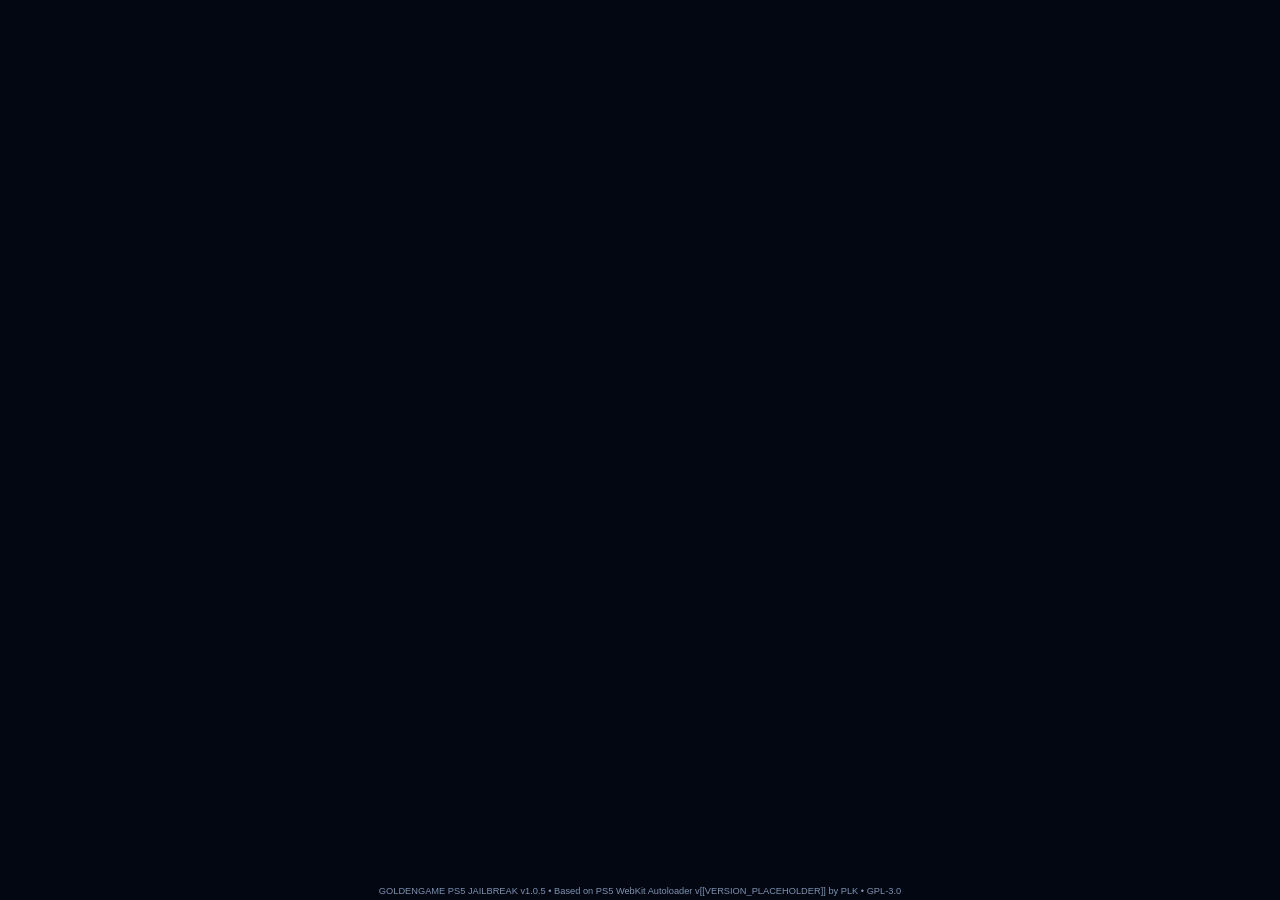
<file: overlay/frontend/index.html>
<!doctype html>
<html lang="en">
<head>
  <meta charset="utf-8" />
  <meta name="viewport" content="width=device-width, initial-scale=1.0" />
  <link rel="stylesheet" href="style.css" />
  <link rel="stylesheet" href="rc5.css" />
  <link rel="stylesheet" href="jb-icon.css" />
  <link rel="stylesheet" href="test2.css" />
  <link rel="icon" type="image/svg+xml" href="gg-logo.svg" />
  <title>GOLDENGAME PS5 JAILBREAK v1.0.5</title>
</head>
<body>
  <div id="splash" aria-hidden="false">
    <img class="logo" src="gg-logo.svg" alt="Goldengames" />
    <h1><span>GOLDENGAME</span></h1><p>PS5 JAILBREAK</p>
  </div>
  <div id="notification" class="notification" hidden><strong id="notificationTitle">etaHEN 2.6B</strong><span id="notificationText">Payload launched successfully.</span></div>
  <iframe id="exploit" title="exploit" hidden></iframe>
  <main id="dashboard" hidden>
    <section class="shell">
      <header class="topbar">
        <div class="brand"><img src="gg-logo.svg" alt="Goldengames" /><div><h1><span>GOLDENGAME</span></h1><p>PS5 JAILBREAK · v1.0.5</p></div></div>
        <div class="statusbox"><div><span>Firmware</span><strong id="firmwareValue">Detecting...</strong></div><div class="divider"></div><div><span>Exploit</span><strong id="exploitValue">Auto</strong></div><div class="divider"></div><div><span>Status</span><strong id="statusValue" class="ready">READY</strong></div></div>
      </header>
      <button id="autoJailbreak" class="heroButton" type="button">
        <span class="heroIcon" aria-hidden="true"><img src="jb-icon.svg" alt="AJ" /></span>
        <span class="heroCopy"><b>AUTO JAILBREAK</b><small>Starts automatically with <strong>etaHEN 2.6B</strong></small><em>RECOMMENDED</em></span><span class="arrow">&#8250;</span>
      </button>
      <div class="grid">
        <button class="tile etahen" data-payload="etahen26" type="button"><span class="tileIcon">E26</span><span><b>etaHEN</b><strong>2.6B</strong><small>Manual launch</small></span><i>&#8250;</i></button>
        <button class="tile etahen" data-payload="etahen" type="button"><span class="tileIcon">E25</span><span><b>etaHEN</b><strong>2.5B</strong><small>Manual fallback</small></span><i>&#8250;</i></button>
        <button class="tile kstuff" data-payload="kstuff" type="button"><span class="tileIcon">KS</span><span><b>Kstuff Lite</b><strong>1.10</strong><small>Manual launch</small></span><i>&#8250;</i></button>
        <button class="tile manager" data-payload="pldmgr" type="button"><span class="tileIcon">PM</span><span><b>Payload Manager</b><strong>0.5.1</strong><small>Manual launch</small></span><i>&#8250;</i></button>
        <button class="tile websrv" data-payload="websrv" type="button"><span class="tileIcon">WS</span><span><b>WebSrv PS5</b><strong>0.34</strong><small>Manual launch</small></span><i>&#8250;</i></button>
        <button class="tile shadowmount" data-payload="shadowmount" type="button"><span class="tileIcon">SM</span><span><b>ShadowMountPlus</b><strong>1.7 alpha8</strong><small>Manual launch</small></span><i>&#8250;</i></button>
      </div>
      <div class="bottomBar"><div><span class="infoDot">i</span><p>GOLDENGAME PS5 JAILBREAK<br><strong>v1.0.5</strong></p></div><div class="community">Built for the <strong>PS5 Community</strong></div><div class="miniBrand"><img src="gg-logo.svg" alt="Goldengames" /><b>PLAY · MODIFY · FREEDOM</b></div></div>
      <p class="tip">Auto Jailbreak uses etaHEN 2.6B. Manual payload mode remains available after a successful jailbreak.</p>
    </section>
  </main>
  <main id="loader" hidden>
    <div class="loaderHeader"><button id="backButton" type="button" disabled>&larr; Menu</button><div><strong id="runTitle">Preparing Auto Jailbreak...</strong><span id="runSubtitle">Checking firmware and exploit route</span></div></div>
    <div class="visualStages" aria-hidden="true"><span>PREPARE</span><span>EXPLOIT</span><span>etaHEN 2.6B</span><span>COMPLETE</span></div>
    <div id="logWrapper"><div id="logContainer"></div></div>
    <div id="progressContainer"><div id="progressBar"></div><div id="progressLabel">Preparing jailbreak...</div></div>
    <div class="loaderBrand">GOLDENGAME PS5 JAILBREAK v1.0.5 · <b>AJ</b> · Technical logs hidden during normal operation</div>
  </main>
  <footer id="footer">GOLDENGAME PS5 JAILBREAK v1.0.5 &bull; Based on PS5 WebKit Autoloader v[[VERSION_PLACEHOLDER]] by PLK &bull; GPL-3.0</footer>
  <script src="app.js"></script>
</body>
</html>
</file>
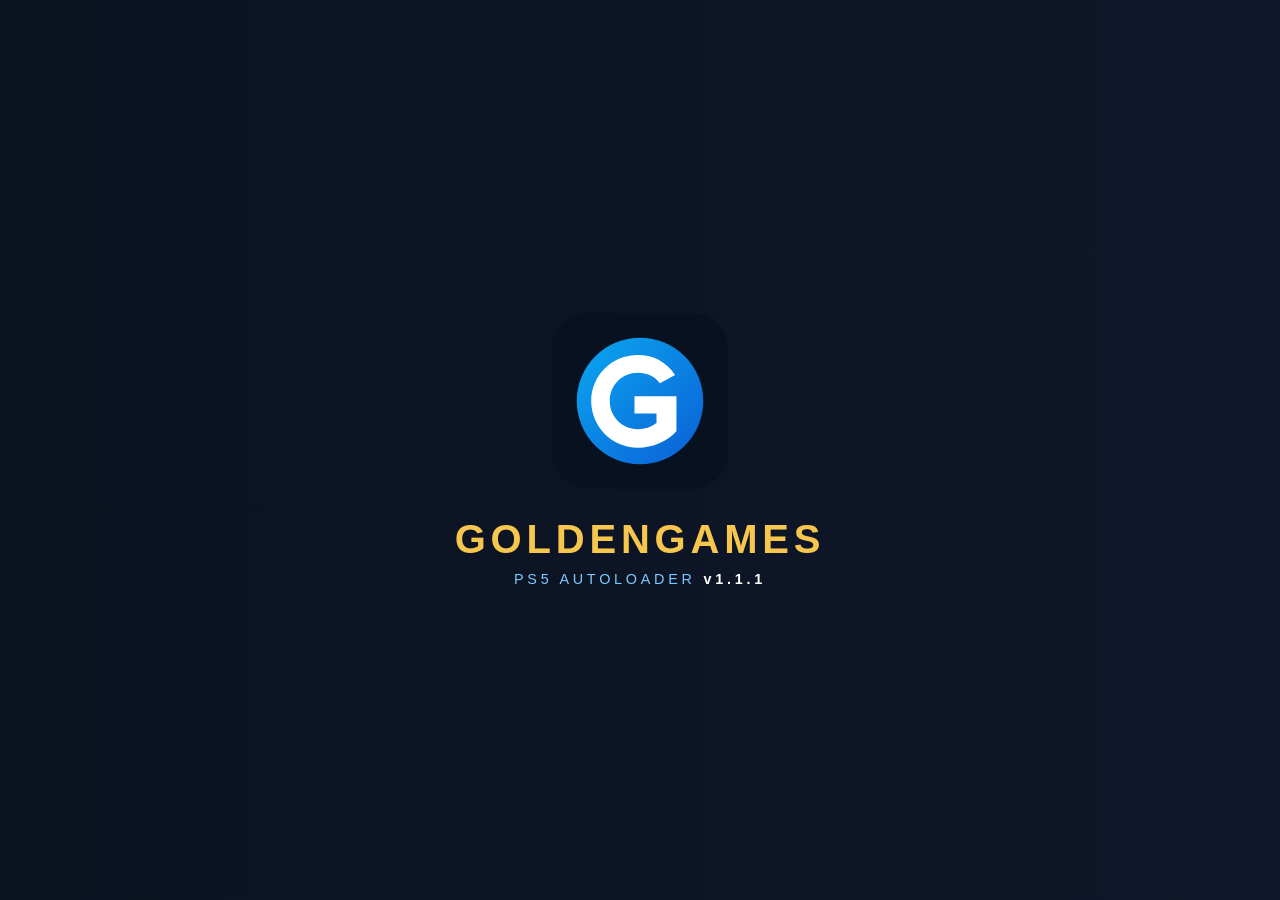
<file: overlay/v111/frontend/autoloader/index.html>
<!doctype html>
<html lang="en">

<head>
  <meta charset="utf-8" />
  <meta name="viewport" content="width=device-width, initial-scale=1.0" />
  <link rel="stylesheet" href="style.css" />
  <link rel="icon" type="image/svg+xml" href="favicon.svg" />
  <title>Goldengames PS5 Autoloader v1.1.1</title>
</head>

<body>
  <div class="ps2World" aria-hidden="true">
    <i class="memoryBlock b1"></i><i class="memoryBlock b2"></i><i class="memoryBlock b3"></i><i class="memoryBlock b4"></i>
    <span class="psSymbol triangle">△</span><span class="psSymbol circle">○</span><span class="psSymbol cross">×</span><span class="psSymbol square">□</span>
  </div>
  <div id="splash" aria-hidden="false">
    <img class="logo" src="logo.svg" alt="Goldengames" />
    <h1>GOLDENGAMES</h1>
    <p>PS5 AUTOLOADER <strong>v1.1.1</strong></p>
  </div>

  <iframe id="exploit" title="exploit" hidden></iframe>

  <main id="dashboard" hidden>
    <header class="ps2Header">
      <img src="logo.svg" alt="Goldengames" />
      <div><h1>GOLDENGAMES</h1><p>PS5 AUTOLOADER · v1.1.1</p></div>
      <span class="onlineDot">SYSTEM READY</span>
    </header>
    <section class="memoryPanel">
      <div class="memoryTitle"><span>MEMORY CARD / PAYLOAD SLOT</span><b>FW 1.00–12.70</b></div>
      <label for="payloadSelect">SELECT PAYLOAD</label>
      <div class="selectShell">
        <select id="payloadSelect">
          <option value="etahen-2.6B.bin">etaHEN 2.6B</option>
          <option value="etahen-2.5B.bin">etaHEN 2.5B</option>
          <option value="payload.elf">Payload Manager</option>
          <option value="cheatrunner-v0.17.elf">CheatRunner 0.17</option>
          <option value="nanodns-0.4.elf">nanoDNS 0.4</option>
          <option value="ps5-linux-loader-v2.4.elf">PS5 Linux Loader 2.4</option>
        </select>
      </div>
      <div class="actionRow">
        <button id="launchPayload" class="ps2Button primary" type="button"><i>×</i><span>LAUNCH PAYLOAD<small>Send through elfldr · port 9021</small></span></button>
        <button id="autoJailbreak" class="ps2Button gold" type="button"><i>△</i><span>AUTO JAILBREAK<small>etaHEN 2.6B</small></span></button>
      </div>
      <p class="sessionHint">Reopen Goldengames anytime to launch another payload while the jailbreak session remains active.</p>
    </section>
  </main>


  <main id="loader" hidden>
    <header id="goldenHeader">
      <img src="logo.svg" alt="Goldengames" />
      <div><strong>GOLDENGAMES</strong><span>PS5 AUTOLOADER · v1.1.1</span></div>
      <b id="systemBadge">AUTO MODE · FW 1.00–12.70</b>
    </header>
    <section id="statusCard"><span>EXPLOIT STATUS</span><strong id="goldenState">PREPARING AUTO JAILBREAK</strong></section>
    <div class="retroLoader" aria-hidden="true"><div class="retroBlocks"><i></i><i></i><i></i><i></i><i></i></div><span>READING MEMORY CARD...</span></div>
    <div id="logWrapper">
      <div id="logContainer"></div>
    </div>

    <div class="loaderActions"><button id="showDetails" type="button">□ SHOW DETAILS</button><button id="backToMenu" type="button">○ PAYLOAD MENU</button></div>

    <div id="progressContainer">
      <div id="progressBar"></div>
      <div id="progressLabel">Loading...</div>
    </div>

    <!-- p2jb live statistics, mirrored from the exploit's #livestat readout
         by app.js. Hidden until the first real phase starts; styled in
         style.css (#p2jbStats / body.p2jb-stats). -->
    <div id="p2jbStats" hidden>
      <div class="stats-head">
        <span class="stats-title">P2JB</span>
        <span class="stats-chip" id="p2jbStepChip">STEP &ndash;/7</span>
        <span class="stats-clock" id="p2jbClocks">total --:--:--</span>
      </div>
      <div class="stats-status" id="p2jbStatus">&#8230;</div>
      <div class="stats-infoline">
        <div class="stats-detail" id="p2jbDetail" hidden></div>
        <div id="p2jbGroups" hidden></div>
      </div>
      <div class="stats-bar-row">
        <div class="stats-bar-label"><span id="p2jbPhaseName">PHASE</span><span id="p2jbPhasePct">&ndash;</span></div>
        <div class="stats-track"><div class="stats-fill" id="p2jbPhaseFill"></div></div>
        <div class="stats-meta" id="p2jbPhaseMeta">ETA --:--:--</div>
      </div>
      <div class="stats-bar-row overall">
        <div class="stats-bar-label"><span>OVERALL</span><span id="p2jbOverallPct">&ndash;</span></div>
        <div class="stats-track big"><div class="stats-fill" id="p2jbOverallFill"></div></div>
        <div class="stats-meta" id="p2jbOverallMeta">&ndash; left</div>
      </div>
    </div>
  </main>

  <footer id="footer">Goldengames PS5 Autoloader v1.1.1 · Based on WebKit Autoloader v0.4.0 by PLK<br />GPL-3.0 · Original project: github.com/itsPLK/ps5-webkit-autoloader</footer>

  <script src="app.js"></script>
</body>

</html>
</file>
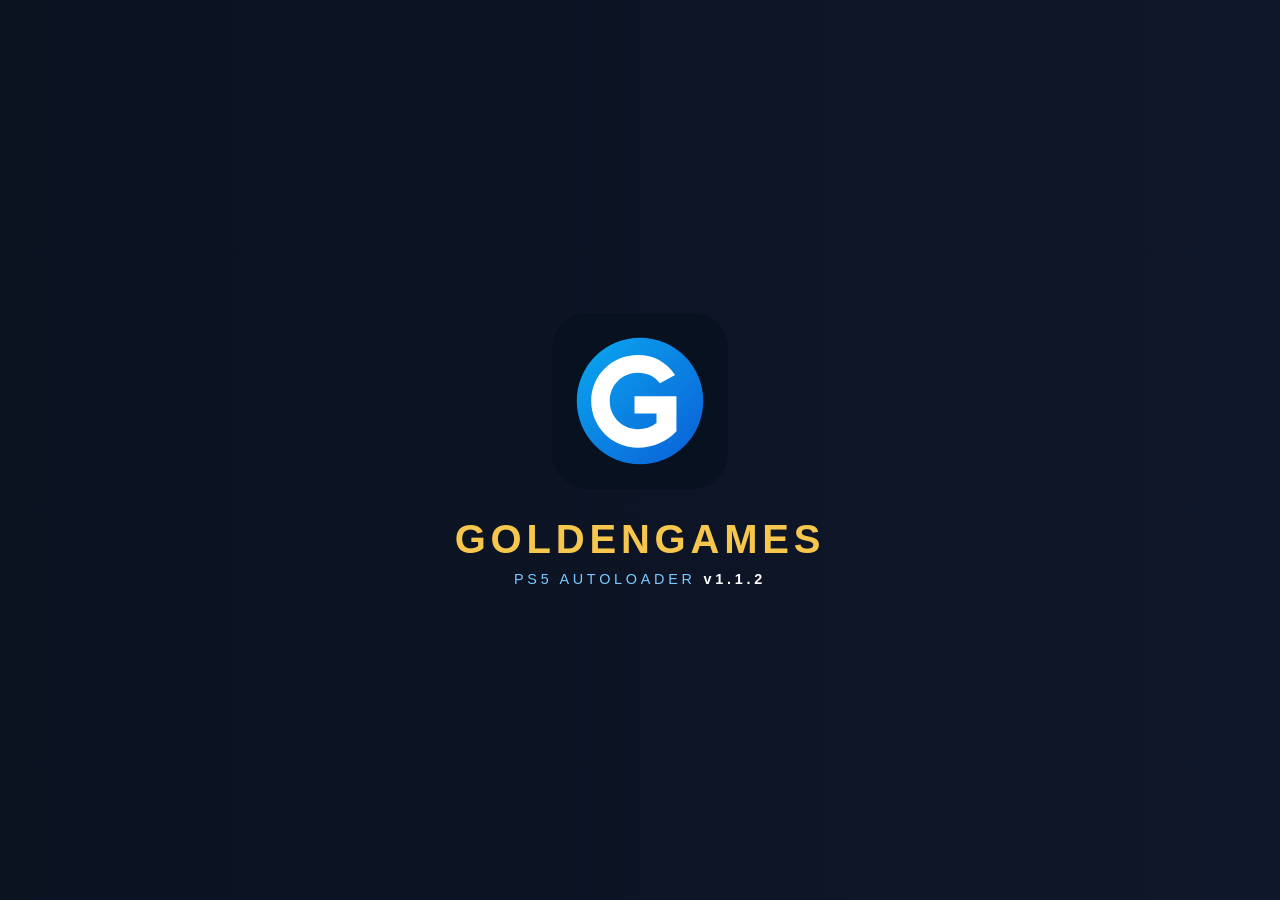
<file: overlay/v112/frontend/autoloader/index.html>
<!doctype html>
<html lang="en">

<head>
  <meta charset="utf-8" />
  <meta name="viewport" content="width=device-width, initial-scale=1.0" />
  <link rel="stylesheet" href="style.css" />
  <link rel="icon" type="image/svg+xml" href="favicon.svg" />
  <title>Goldengames PS5 Autoloader v1.1.2</title>
</head>

<body>
  <div class="ps2World" aria-hidden="true">
    <i class="memoryBlock b1"></i><i class="memoryBlock b2"></i><i class="memoryBlock b3"></i><i class="memoryBlock b4"></i>
    <span class="psSymbol triangle">△</span><span class="psSymbol circle">○</span><span class="psSymbol cross">×</span><span class="psSymbol square">□</span>
  </div>
  <div id="splash" aria-hidden="false">
    <img class="logo" src="logo.svg" alt="Goldengames" />
    <h1>GOLDENGAMES</h1>
    <p>PS5 AUTOLOADER <strong>v1.1.2</strong></p>
  </div>

  <iframe id="exploit" title="exploit" hidden></iframe>

  <main id="dashboard" hidden>
    <header class="ps2Header">
      <img src="logo.svg" alt="Goldengames" />
      <div><h1>GOLDENGAMES</h1><p>PS5 AUTOLOADER · v1.1.2</p></div>
      <span class="onlineDot">SYSTEM READY</span>
    </header>
    <section class="memoryPanel">
      <div class="memoryTitle"><span>MEMORY CARD / PAYLOAD LIBRARY</span><b>FW 1.00–5.50 · 7.00–12.70</b></div>
      <button class="heroLaunch" data-payload="etahen-2.6B.bin" data-label="etaHEN 2.6B" data-auto="1" type="button">
        <i>△</i><span><strong>AUTO JAILBREAK</strong><small>Recommended · etaHEN 2.6B</small></span><b>LAUNCH</b>
      </button>

      <div class="categoryTitle"><span>MEMORY CARD SLOTS</span><small>Select with the controller and press ×</small></div>
      <div class="payloadGrid" id="payloadGrid">
        <button class="payloadCard" data-payload="payload.elf" data-label="Payload Manager" type="button"><i>PM</i><span><strong>PAYLOAD MANAGER</strong><small>Manage and send payloads</small></span></button>
        <button class="payloadCard" data-payload="ftpsrv-v0.21.1.elf" data-label="FTP Server 0.21.1" type="button"><i>FTP</i><span><strong>FTP SERVER</strong><small>Network files · port 2121</small></span></button>
        <button class="payloadCard" data-payload="websrv-v0.34.elf" data-label="Web Server 0.34" type="button"><i>WEB</i><span><strong>WEB SERVER</strong><small>PS5 HTTP server</small></span></button>
        <button class="payloadCard" data-payload="cheatrunner-v0.17.elf" data-label="CheatRunner 0.17" type="button"><i>CH</i><span><strong>CHEAT RUNNER</strong><small>Cheat service 0.17</small></span></button>
        <button class="payloadCard" data-payload="nanodns-0.4.elf" data-label="nanoDNS 0.4" type="button"><i>DNS</i><span><strong>NANODNS</strong><small>Local DNS service 0.4</small></span></button>
        <button class="payloadCard caution" data-payload="ps5-linux-loader-v2.4.elf" data-label="PS5 Linux Loader 2.4" data-risk="linux" type="button"><i>LNX</i><span><strong>LINUX LOADER</strong><small>Cold session recommended</small></span></button>
      </div>

      <details class="advancedPanel">
        <summary>□ ADVANCED KSTUFF PAYLOADS</summary>
        <p>Do not launch over etaHEN. Reboot the console before changing the active kernel payload.</p>
        <div class="advancedGrid">
          <button class="payloadCard danger" data-payload="kstuff-v1.6.7.elf" data-label="Kstuff 1.6.7" data-risk="kstuff" type="button"><i>KS</i><span><strong>KSTUFF 1.6.7</strong><small>FW 3.00–10.01</small></span></button>
          <button class="payloadCard danger" data-payload="kstuff-lite-v1.10.elf" data-label="Kstuff Lite 1.10" data-risk="kstuff" type="button"><i>KSL</i><span><strong>KSTUFF LITE 1.10</strong><small>Advanced · kernel payload</small></span></button>
        </div>
      </details>

      <label class="compactLabel" for="payloadSelect">COMPACT PAYLOAD SELECTOR</label>
      <div class="selectShell">
        <select id="payloadSelect">
          <option value="etahen-2.6B.bin">etaHEN 2.6B</option>
          <option value="etahen-2.5B.bin">etaHEN 2.5B</option>
          <option value="payload.elf">Payload Manager</option>
          <option value="cheatrunner-v0.17.elf">CheatRunner 0.17</option>
          <option value="nanodns-0.4.elf">nanoDNS 0.4</option>
          <option value="ftpsrv-v0.21.1.elf">FTP Server 0.21.1</option>
          <option value="websrv-v0.34.elf">Web Server 0.34</option>
          <option value="ps5-linux-loader-v2.4.elf">PS5 Linux Loader 2.4</option>
          <option value="kstuff-v1.6.7.elf">Kstuff 1.6.7 (Advanced)</option>
          <option value="kstuff-lite-v1.10.elf">Kstuff Lite 1.10 (Advanced)</option>
        </select>
      </div>
      <div class="actionRow">
        <button id="launchPayload" class="ps2Button primary" type="button"><i>×</i><span>LAUNCH PAYLOAD<small>Send through elfldr · port 9021</small></span></button>
        <button id="autoJailbreak" class="ps2Button gold" type="button"><i>△</i><span>AUTO JAILBREAK<small>etaHEN 2.6B</small></span></button>
      </div>
      <p class="sessionHint">Reopen Goldengames anytime to launch another payload while the jailbreak session remains active.</p>
    </section>
  </main>

  <div id="riskDialog" class="riskDialog" hidden role="dialog" aria-modal="true" aria-labelledby="riskTitle">
    <div class="riskCard">
      <span class="riskSymbol">△</span><h2 id="riskTitle">ADVANCED PAYLOAD</h2>
      <p id="riskMessage"></p>
      <div><button id="riskCancel" type="button">○ CANCEL</button><button id="riskContinue" type="button">× I REBOOTED · CONTINUE</button></div>
    </div>
  </div>


  <main id="loader" hidden>
    <header id="goldenHeader">
      <img src="logo.svg" alt="Goldengames" />
      <div><strong>GOLDENGAMES</strong><span>PS5 AUTOLOADER · v1.1.2</span></div>
      <b id="systemBadge">AUTO MODE · FW 1.00–12.70</b>
    </header>
    <section id="statusCard"><span>EXPLOIT STATUS</span><strong id="goldenState">PREPARING AUTO JAILBREAK</strong></section>
    <div class="retroLoader" aria-hidden="true"><div class="retroBlocks"><i></i><i></i><i></i><i></i><i></i></div><span>READING MEMORY CARD...</span></div>
    <div id="logWrapper">
      <div id="logContainer"></div>
    </div>

    <div class="loaderActions"><button id="showDetails" type="button">□ SHOW DETAILS</button><button id="backToMenu" type="button">○ PAYLOAD MENU</button></div>

    <div id="progressContainer">
      <div id="progressBar"></div>
      <div id="progressLabel">Loading...</div>
    </div>

    <!-- p2jb live statistics, mirrored from the exploit's #livestat readout
         by app.js. Hidden until the first real phase starts; styled in
         style.css (#p2jbStats / body.p2jb-stats). -->
    <div id="p2jbStats" hidden>
      <div class="stats-head">
        <span class="stats-title">P2JB</span>
        <span class="stats-chip" id="p2jbStepChip">STEP &ndash;/7</span>
        <span class="stats-clock" id="p2jbClocks">total --:--:--</span>
      </div>
      <div class="stats-status" id="p2jbStatus">&#8230;</div>
      <div class="stats-infoline">
        <div class="stats-detail" id="p2jbDetail" hidden></div>
        <div id="p2jbGroups" hidden></div>
      </div>
      <div class="stats-bar-row">
        <div class="stats-bar-label"><span id="p2jbPhaseName">PHASE</span><span id="p2jbPhasePct">&ndash;</span></div>
        <div class="stats-track"><div class="stats-fill" id="p2jbPhaseFill"></div></div>
        <div class="stats-meta" id="p2jbPhaseMeta">ETA --:--:--</div>
      </div>
      <div class="stats-bar-row overall">
        <div class="stats-bar-label"><span>OVERALL</span><span id="p2jbOverallPct">&ndash;</span></div>
        <div class="stats-track big"><div class="stats-fill" id="p2jbOverallFill"></div></div>
        <div class="stats-meta" id="p2jbOverallMeta">&ndash; left</div>
      </div>
    </div>
  </main>

  <footer id="footer">Goldengames PS5 Autoloader v1.1.2 · Based on WebKit Autoloader v0.4.0 by PLK<br />GPL-3.0 · Original project: github.com/itsPLK/ps5-webkit-autoloader</footer>

  <script src="app.js"></script>
</body>

</html>
</file>
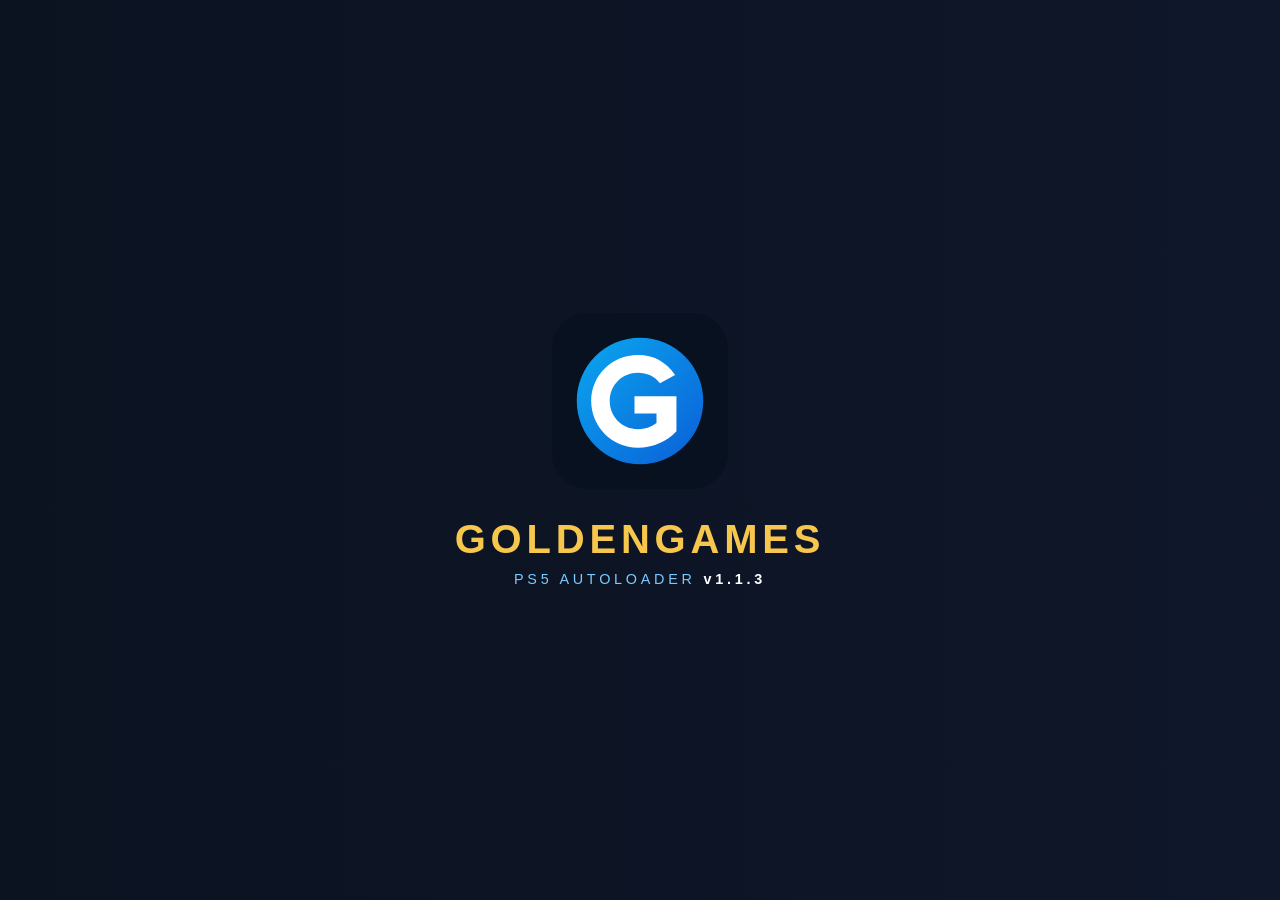
<file: overlay/v113/frontend/autoloader/index.html>
<!doctype html>
<html lang="en">

<head>
  <meta charset="utf-8" />
  <meta name="viewport" content="width=device-width, initial-scale=1.0" />
  <link rel="stylesheet" href="style.css" />
  <link rel="icon" type="image/svg+xml" href="favicon.svg" />
  <title>Goldengames PS5 Autoloader v1.1.3</title>
</head>

<body>
  <div class="ps2World" aria-hidden="true">
    <i class="memoryBlock b1"></i><i class="memoryBlock b2"></i><i class="memoryBlock b3"></i><i class="memoryBlock b4"></i>
    <span class="psSymbol triangle">△</span><span class="psSymbol circle">○</span><span class="psSymbol cross">×</span><span class="psSymbol square">□</span>
  </div>
  <div id="splash" aria-hidden="false">
    <img class="logo" src="logo.svg" alt="Goldengames" />
    <h1>GOLDENGAMES</h1>
    <p>PS5 AUTOLOADER <strong>v1.1.3</strong></p>
  </div>

  <iframe id="exploit" title="exploit" hidden></iframe>

  <main id="dashboard" hidden>
    <header class="ps2Header">
      <img src="logo.svg" alt="Goldengames" />
      <div><h1>GOLDENGAMES</h1><p>PS5 AUTOLOADER · v1.1.3</p></div>
      <span class="onlineDot">SYSTEM READY</span>
    </header>
    <section class="memoryPanel">
      <div class="memoryTitle"><span>MEMORY CARD / PAYLOAD LIBRARY</span><b>FW 1.00–5.50 · 7.00–12.70</b></div>
      <button class="heroLaunch" data-payload="etahen-2.6B.bin" data-label="etaHEN 2.6B" data-auto="1" type="button">
        <i>△</i><span><strong>AUTO JAILBREAK</strong><small>Recommended · etaHEN 2.6B</small></span><b>LAUNCH</b>
      </button>

      <div class="categoryTitle"><span>MEMORY CARD SLOTS</span><small>Select with the controller and press ×</small></div>
      <div class="payloadGrid" id="payloadGrid">
        <button class="payloadCard" data-payload="payload.elf" data-label="Payload Manager" type="button"><i>PM</i><span><strong>PAYLOAD MANAGER</strong><small>Manage and send payloads</small></span></button>
        <button class="payloadCard" data-payload="ftpsrv-v0.21.1.elf" data-label="FTP Server 0.21.1" type="button"><i>FTP</i><span><strong>FTP SERVER</strong><small>Network files · port 2121</small></span></button>
        <button class="payloadCard" data-payload="websrv-v0.34.elf" data-label="Web Server 0.34" type="button"><i>WEB</i><span><strong>WEB SERVER</strong><small>PS5 HTTP server</small></span></button>
        <button class="payloadCard" data-payload="cheatrunner-v0.17.elf" data-label="CheatRunner 0.17" type="button"><i>CH</i><span><strong>CHEAT RUNNER</strong><small>Cheat service 0.17</small></span></button>
        <button class="payloadCard" data-payload="nanodns-0.4.elf" data-label="nanoDNS 0.4" type="button"><i>DNS</i><span><strong>NANODNS</strong><small>Local DNS service 0.4</small></span></button>
        <button class="payloadCard" data-payload="etahen-2.5B.bin" data-label="etaHEN 2.5B" type="button"><i>HEN</i><span><strong>ETAHEN 2.5B</strong><small>Previous stable version</small></span></button>
        <button class="payloadCard caution" data-payload="ps5-linux-loader-v2.4.elf" data-label="PS5 Linux Loader 2.4" data-risk="linux" type="button"><i>LNX</i><span><strong>LINUX LOADER</strong><small>Cold session recommended</small></span></button>
      </div>

      <details class="advancedPanel">
        <summary>□ ADVANCED KSTUFF PAYLOADS</summary>
        <p>Do not launch over etaHEN. Reboot the console before changing the active kernel payload.</p>
        <div class="advancedGrid">
          <button class="payloadCard danger" data-payload="kstuff-v1.6.7.elf" data-label="Kstuff 1.6.7" data-risk="kstuff" type="button"><i>KS</i><span><strong>KSTUFF 1.6.7</strong><small>FW 3.00–10.01</small></span></button>
          <button class="payloadCard danger" data-payload="kstuff-lite-v1.10.elf" data-label="Kstuff Lite 1.10" data-risk="kstuff" type="button"><i>KSL</i><span><strong>KSTUFF LITE 1.10</strong><small>Advanced · kernel payload</small></span></button>
        </div>
      </details>

      <p class="sessionHint">Every card launches directly. After Auto Jailbreak, Goldengames reuses the live elfldr sender without repeating the kernel exploit.</p>
    </section>
  </main>

  <div id="riskDialog" class="riskDialog" hidden role="dialog" aria-modal="true" aria-labelledby="riskTitle">
    <div class="riskCard">
      <span class="riskSymbol">△</span><h2 id="riskTitle">ADVANCED PAYLOAD</h2>
      <p id="riskMessage"></p>
      <div><button id="riskCancel" type="button">○ CANCEL</button><button id="riskContinue" type="button">× I REBOOTED · CONTINUE</button></div>
    </div>
  </div>


  <main id="loader" hidden>
    <header id="goldenHeader">
      <img src="logo.svg" alt="Goldengames" />
      <div><strong>GOLDENGAMES</strong><span>PS5 AUTOLOADER · v1.1.3</span></div>
      <b id="systemBadge">AUTO MODE · FW 1.00–12.70</b>
    </header>
    <section id="statusCard"><span>EXPLOIT STATUS</span><strong id="goldenState">PREPARING AUTO JAILBREAK</strong></section>
    <div class="retroLoader" aria-hidden="true"><div class="retroBlocks"><i></i><i></i><i></i><i></i><i></i></div><span>READING MEMORY CARD...</span></div>
    <div id="logWrapper">
      <div id="logContainer"></div>
    </div>

    <div class="loaderActions"><button id="showDetails" type="button">□ SHOW DETAILS</button><button id="backToMenu" type="button">○ PAYLOAD MENU</button></div>

    <div id="progressContainer">
      <div id="progressBar"></div>
      <div id="progressLabel">Loading...</div>
    </div>

    <!-- p2jb live statistics, mirrored from the exploit's #livestat readout
         by app.js. Hidden until the first real phase starts; styled in
         style.css (#p2jbStats / body.p2jb-stats). -->
    <div id="p2jbStats" hidden>
      <div class="stats-head">
        <span class="stats-title">P2JB</span>
        <span class="stats-chip" id="p2jbStepChip">STEP &ndash;/7</span>
        <span class="stats-clock" id="p2jbClocks">total --:--:--</span>
      </div>
      <div class="stats-status" id="p2jbStatus">&#8230;</div>
      <div class="stats-infoline">
        <div class="stats-detail" id="p2jbDetail" hidden></div>
        <div id="p2jbGroups" hidden></div>
      </div>
      <div class="stats-bar-row">
        <div class="stats-bar-label"><span id="p2jbPhaseName">PHASE</span><span id="p2jbPhasePct">&ndash;</span></div>
        <div class="stats-track"><div class="stats-fill" id="p2jbPhaseFill"></div></div>
        <div class="stats-meta" id="p2jbPhaseMeta">ETA --:--:--</div>
      </div>
      <div class="stats-bar-row overall">
        <div class="stats-bar-label"><span>OVERALL</span><span id="p2jbOverallPct">&ndash;</span></div>
        <div class="stats-track big"><div class="stats-fill" id="p2jbOverallFill"></div></div>
        <div class="stats-meta" id="p2jbOverallMeta">&ndash; left</div>
      </div>
    </div>
  </main>

  <footer id="footer">Goldengames PS5 Autoloader v1.1.3 · Based on WebKit Autoloader v0.4.0 by PLK<br />GPL-3.0 · Original project: github.com/itsPLK/ps5-webkit-autoloader</footer>

  <script src="app.js"></script>
</body>

</html>
</file>
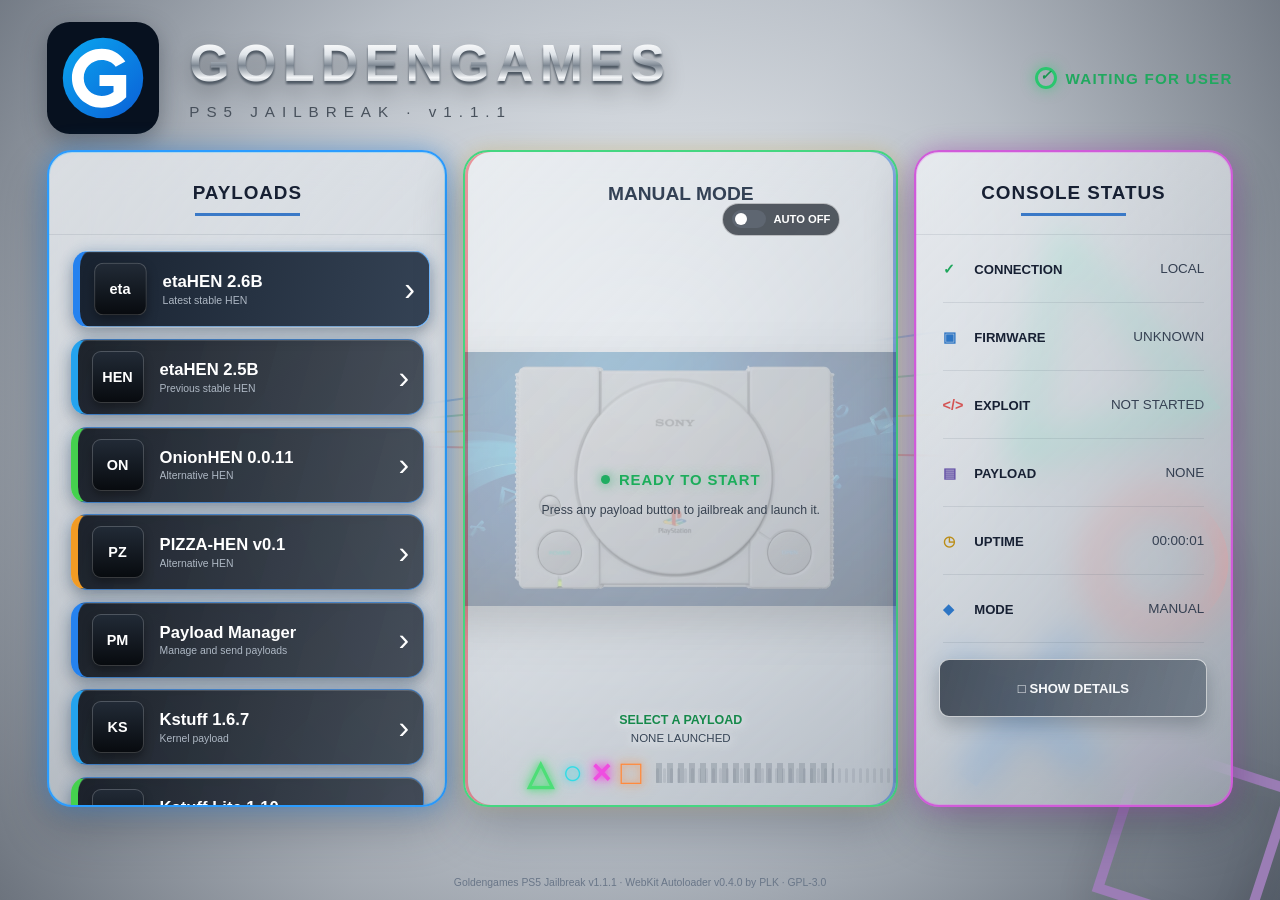
<file: overlay/v120rc1/frontend/autoloader/index.html>
<!doctype html><html lang="en"><head>
  <meta charset="utf-8" /><meta name="viewport" content="width=device-width, initial-scale=1.0" />
  <link rel="stylesheet" href="style.css" /><link rel="icon" type="image/svg+xml" href="favicon.svg" />
  <title>Goldengames PS5 Jailbreak v1.1.1</title>
</head><body>
  <div class="psBackdrop" aria-hidden="true"><i class="lightTrail trailRed"></i><i class="lightTrail trailYellow"></i><i class="lightTrail trailGreen"></i><i class="lightTrail trailBlue"></i><span class="shape triangle">△</span><span class="shape circle">○</span><span class="shape cross">×</span><span class="shape square">□</span></div>
  <iframe id="exploit" title="Exploit runner" hidden></iframe>
  <main id="dashboard">
    <header class="brandHeader"><img src="logo.svg" alt="Goldengames" /><div class="brandTitle"><h1>GOLDENGAMES</h1><p>PS5 JAILBREAK · v1.1.1</p></div><div class="readyBadge"><i></i><span id="headerState">WAITING FOR USER</span></div></header>
    <section class="consoleLayout">
      <aside class="glassPanel payloadPanel"><div class="panelHeading"><h2>PAYLOADS</h2><span>SELECT WITH ×</span></div><div class="payloadList" id="payloadGrid">
        <button class="payloadCard selected" data-payload="etahen-2.6B.bin" data-label="etaHEN 2.6B" data-risk="kernel" type="button"><i class="eta">eta</i><span><strong>etaHEN 2.6B</strong><small>Latest stable HEN</small></span><b>›</b></button>
        <button class="payloadCard" data-payload="etahen-2.5B.bin" data-label="etaHEN 2.5B" data-risk="kernel" type="button"><i>HEN</i><span><strong>etaHEN 2.5B</strong><small>Previous stable HEN</small></span><b>›</b></button>
        <button class="payloadCard" data-payload="onionhen-0.0.11.elf" data-label="OnionHEN 0.0.11" data-risk="kernel" type="button"><i>ON</i><span><strong>OnionHEN 0.0.11</strong><small>Alternative HEN</small></span><b>›</b></button>
        <button class="payloadCard" data-payload="pizza-hen-v0.1.elf" data-label="PIZZA-HEN v0.1" data-risk="kernel" type="button"><i>PZ</i><span><strong>PIZZA-HEN v0.1</strong><small>Alternative HEN</small></span><b>›</b></button>
        <button class="payloadCard" data-payload="payload.elf" data-label="Payload Manager" type="button"><i>PM</i><span><strong>Payload Manager</strong><small>Manage and send payloads</small></span><b>›</b></button>
        <button class="payloadCard danger" data-payload="kstuff-v1.6.7.elf" data-label="Kstuff 1.6.7" data-risk="kstuff" type="button"><i>KS</i><span><strong>Kstuff 1.6.7</strong><small>Kernel payload</small></span><b>›</b></button>
        <button class="payloadCard danger" data-payload="kstuff-lite-v1.10.elf" data-label="Kstuff Lite 1.10" data-risk="kstuff" type="button"><i>KL</i><span><strong>Kstuff Lite 1.10</strong><small>Advanced kernel payload</small></span><b>›</b></button>
        <button class="payloadCard" data-payload="shadowmountplus-v1.7alpha11.elf" data-label="ShadowMountPlus 1.7 alpha 11" type="button"><i>SM</i><span><strong>ShadowMountPlus</strong><small>Version 1.7 alpha 11</small></span><b>›</b></button>
        <button class="payloadCard" data-payload="cheatrunner-v0.17.elf" data-label="CheatRunner 0.17" type="button"><i>CH</i><span><strong>CheatRunner 0.17</strong><small>Cheat service</small></span><b>›</b></button>
        <button class="payloadCard" data-payload="ftpsrv-v0.21.1.elf" data-label="FTP Server 0.21.1" type="button"><i>FTP</i><span><strong>FTP Server</strong><small>Network files · port 2121</small></span><b>›</b></button>
        <button class="payloadCard" data-payload="websrv-v0.34.elf" data-label="Web Server 0.34" type="button"><i>WEB</i><span><strong>Web Server</strong><small>PS5 HTTP server</small></span><b>›</b></button>
        <button class="payloadCard" data-payload="nanodns-0.4.elf" data-label="nanoDNS 0.4" type="button"><i>DNS</i><span><strong>nanoDNS 0.4</strong><small>Local DNS service</small></span><b>›</b></button>
        <button class="payloadCard caution" data-payload="ps5-linux-loader-v2.4.elf" data-label="PS5 Linux Loader 2.4" data-risk="linux" type="button"><i>LNX</i><span><strong>Linux Loader 2.4</strong><small>Fresh session required</small></span><b>›</b></button>
      </div></aside>
      <section class="glassPanel actionPanel"><img class="ps1ConsoleArt" src="ps1-console.jpg" alt="" aria-hidden="true" /><div class="modeRow"><div><span>OPERATION MODE</span><strong id="modeName">MANUAL MODE</strong></div><button id="autoModeToggle" class="modeToggle" type="button" role="switch" aria-checked="false"><i></i><span>AUTO OFF</span></button></div><div class="consoleViewSpacer" aria-hidden="true"></div><div class="centerStatus"><i></i><span id="goldenState">READY TO START</span></div><p id="modeHelp">Press any payload button to jailbreak and launch it.</p><div class="centerActivity" id="activityPanel"><div class="activityText"><strong id="progressLabel">SELECT A PAYLOAD</strong><span id="activityPayload">NONE LAUNCHED</span></div><div id="progressContainer" class="symbolProgress"><span>△</span><span>○</span><span>×</span><span>□</span><div class="progressTrack"><div id="progressBar" class="segmentMeter"><i></i><i></i><i></i><i></i><i></i><i></i><i></i><i></i><i></i><i></i><i></i><i></i><i></i><i></i><i></i><i></i><i></i><i></i><i></i><i></i><i></i><i></i><i></i><i></i><i></i><i></i><i></i><i></i><i></i><i></i><i></i><i></i><i></i><i></i><i></i><i></i><i></i><i></i><i></i><i></i></div></div></div></div></section>
      <aside class="glassPanel statusPanel"><div class="panelHeading"><h2>CONSOLE STATUS</h2><span>LIVE</span></div><dl><div><dt><i class="green">✓</i> CONNECTION</dt><dd>LOCAL</dd></div><div><dt><i class="blue">▣</i> FIRMWARE</dt><dd id="firmwareValue">DETECTING</dd></div><div><dt><i class="red">&lt;/&gt;</i> EXPLOIT</dt><dd id="exploitValue">NOT STARTED</dd></div><div><dt><i class="purple">▤</i> PAYLOAD</dt><dd id="payloadValue">NONE</dd></div><div><dt><i class="gold">◷</i> UPTIME</dt><dd id="uptimeValue">00:00:00</dd></div><div><dt><i class="blue">◆</i> MODE</dt><dd id="modeValue">MANUAL</dd></div></dl><button id="showDetails" class="detailsButton" type="button">□ SHOW DETAILS</button></aside>
    </section>
    <section id="detailsDrawer" class="detailsDrawer"><div class="detailsHeader"><strong>OPERATION DETAILS</strong><button id="backToMenu" type="button">○ CLOSE</button></div><div id="logWrapper"><div id="logContainer"></div></div><div id="p2jbStats" hidden><div class="stats-head"><span class="stats-title">P2JB</span><span class="stats-chip" id="p2jbStepChip">STEP –/7</span><span class="stats-clock" id="p2jbClocks">total --:--:--</span></div><div class="stats-status" id="p2jbStatus">…</div><div class="stats-infoline"><div class="stats-detail" id="p2jbDetail" hidden></div><div id="p2jbGroups" hidden></div></div><div class="stats-bar-row"><div class="stats-bar-label"><span id="p2jbPhaseName">PHASE</span><span id="p2jbPhasePct">–</span></div><div class="stats-track"><div class="stats-fill" id="p2jbPhaseFill"></div></div><div class="stats-meta" id="p2jbPhaseMeta">ETA --:--:--</div></div><div class="stats-bar-row overall"><div class="stats-bar-label"><span>OVERALL</span><span id="p2jbOverallPct">–</span></div><div class="stats-track big"><div class="stats-fill" id="p2jbOverallFill"></div></div><div class="stats-meta" id="p2jbOverallMeta">– left</div></div></div></section>
    <div class="retroLoader" aria-hidden="true"><div class="retroBlocks"><i></i><i></i><i></i><i></i><i></i></div><span>READY</span></div>
  </main>
  <div id="splash" hidden></div><main id="loader" hidden></main>
  <div id="riskDialog" class="riskDialog" hidden role="dialog" aria-modal="true" aria-labelledby="riskTitle"><div class="riskCard"><span class="riskSymbol">△</span><h2 id="riskTitle">ADVANCED PAYLOAD</h2><p id="riskMessage"></p><div><button id="riskCancel" type="button">○ CANCEL</button><button id="riskContinue" type="button">× I REBOOTED · CONTINUE</button></div></div></div>
  <footer id="footer">Goldengames PS5 Jailbreak v1.1.1 · WebKit Autoloader v0.4.0 by PLK · GPL-3.0</footer><script src="app.js"></script>
</body></html>
</file>
<file: overlay/frontend/style.css>
*{margin:0;padding:0;box-sizing:border-box}html,body{height:100%}body{font-family:-apple-system,BlinkMacSystemFont,"Segoe UI",Arial,sans-serif;background:#d9d9dc;color:#111827;overflow:hidden}button{font:inherit;color:inherit}main[hidden]{display:none!important}#footer{position:fixed;bottom:8px;left:50%;width:94%;transform:translateX(-50%);font-size:.65rem;color:#555b66;text-align:center;z-index:20}.notification{position:fixed;top:2.2rem;left:50%;transform:translateX(-50%);z-index:60;min-width:390px;max-width:78vw;padding:1rem 1.35rem;border:2px solid #2f9b48;border-radius:14px;background:rgba(242,248,243,.98);box-shadow:0 18px 45px rgba(0,0,0,.24);text-align:center}.notification strong{display:block;color:#178437;font-size:1.08rem}.notification span{display:block;margin-top:.25rem;color:#284631;font-size:.84rem}.notification[hidden]{display:none!important}#splash{position:fixed;inset:0;z-index:30;display:flex;flex-direction:column;align-items:center;justify-content:center;background:radial-gradient(circle at 50% 42%,#f8f8f8,#d7d7da 55%,#bfc0c5);transition:opacity .4s ease}#splash.hide{opacity:0;visibility:hidden}.logo{width:8rem;height:8rem}#splash h1{margin-top:1rem;font-size:2.6rem;letter-spacing:.08em;color:#161616}#splash h1 span,.brand h1 span{color:#111}.splash p,#splash p{margin-top:.4rem;color:#4d4f56;letter-spacing:.42em;font-size:.78rem}#dashboard{height:100%;padding:4.5vh 5vw 7vh;display:flex;align-items:center;justify-content:center;background:linear-gradient(135deg,rgba(35,99,210,.11),transparent 24%),linear-gradient(225deg,rgba(31,169,91,.11),transparent 24%),linear-gradient(45deg,rgba(218,45,55,.10),transparent 23%),linear-gradient(315deg,rgba(191,55,178,.10),transparent 22%),linear-gradient(180deg,#eeeeef,#d8d8db)}.shell{width:100%;max-width:1380px}.topbar{display:flex;justify-content:space-between;align-items:center;margin-bottom:1.6rem}.brand{display:flex;align-items:center;gap:1rem}.brand img{width:76px;height:76px}.brand h1{font-size:2.5rem;letter-spacing:.055em;color:#101114}.brand p{color:#41444b;letter-spacing:.42em;font-size:.72rem;margin-top:.18rem}.statusbox{display:flex;align-items:center;gap:1.25rem;background:rgba(244,244,245,.88);border:1px solid #8b8d92;border-radius:16px;padding:.8rem 1.1rem;box-shadow:0 8px 20px rgba(0,0,0,.13),inset 0 1px #fff}.statusbox div:not(.divider){min-width:88px}.statusbox span{display:block;color:#555962;font-size:.7rem}.statusbox strong{display:block;margin-top:.2rem;color:#1748a5;font-size:1.02rem}.statusbox .ready{color:#20853c}.divider{width:1px;height:38px;background:#a6a8ad}.heroButton{position:relative;width:100%;min-height:210px;border:1px solid #777a80;border-radius:20px;padding:1.8rem 2.2rem;background:linear-gradient(145deg,rgba(248,248,249,.96),rgba(205,205,209,.95));display:flex;align-items:center;text-align:left;cursor:pointer;box-shadow:0 9px 20px rgba(0,0,0,.16),inset 0 1px #fff;overflow:hidden}.heroButton:before{content:"";position:absolute;left:-30px;top:20px;width:110px;height:110px;border:10px solid rgba(190,53,177,.18);transform:rotate(-8deg);pointer-events:none}.heroButton:after{content:"△";position:absolute;right:6%;top:18%;font-size:8rem;color:rgba(38,164,82,.13);pointer-events:none}.heroIcon{position:relative;display:flex;align-items:center;justify-content:center;width:126px;height:126px;border:2px solid #8b8d92;border-radius:50%;font-size:0;background:linear-gradient(145deg,#f6f6f7,#c5c6ca);box-shadow:0 5px 12px rgba(0,0,0,.2),inset 0 2px #fff;margin-right:2.2rem}.heroIcon:before{content:"";position:absolute;width:54px;height:44px;left:50%;top:58%;transform:translate(-50%,-50%);background:#45484e;border-radius:7px;box-shadow:inset 0 2px rgba(255,255,255,.26),0 3px 6px rgba(0,0,0,.2)}.heroIcon:after{content:"";position:absolute;width:34px;height:31px;left:50%;top:24%;transform:translateX(-32%) rotate(12deg);border:7px solid #45484e;border-bottom:0;border-radius:22px 22px 0 0}.heroCopy{position:relative;z-index:2}.heroCopy b{display:block;font-size:2.1rem;letter-spacing:.02em;color:#111}.heroCopy small{display:block;margin-top:.35rem;color:#34373d;font-size:1rem}.heroCopy small::after{content:""}.heroCopy em{display:inline-block;margin-top:1rem;background:#55575d;color:#fff;border-radius:5px;padding:.48rem .9rem;font-size:.72rem;font-style:normal;font-weight:800;letter-spacing:.04em;box-shadow:inset 0 1px rgba(255,255,255,.3)}.arrow{position:absolute;right:2.2rem;font-size:4rem;color:#34363b;font-weight:200;z-index:2}.grid{display:grid;grid-template-columns:repeat(3,1fr);gap:1rem;margin-top:1.15rem}.tile{position:relative;min-height:155px;border:1px solid #85878c;border-radius:16px;background:linear-gradient(145deg,rgba(246,246,247,.96),rgba(207,207,211,.96));padding:1.25rem 1.4rem;display:flex;align-items:center;text-align:left;cursor:pointer;box-shadow:0 7px 15px rgba(0,0,0,.13),inset 0 1px #fff}.tileIcon{flex:0 0 66px;height:66px;border:2px solid currentColor;border-radius:50%;display:flex;align-items:center;justify-content:center;font-weight:900;margin-right:1.15rem;background:rgba(255,255,255,.34)}.tile b{display:block;font-size:1.15rem;color:#17181b}.tile strong{display:block;font-size:1.05rem;margin-top:.12rem}.tile small{display:block;margin-top:.7rem;color:#4e5158;font-size:.78rem}.tile i{position:absolute;right:1.2rem;font-size:2.5rem;font-style:normal}.etahen{color:#c5273d}.kstuff{color:#17499c}.manager{color:#d59a00}.bottomBar{margin-top:1.1rem;min-height:80px;border:1px solid #85878c;border-radius:16px;background:rgba(235,235,237,.92);display:grid;grid-template-columns:1fr 1fr 1fr;align-items:center;padding:.8rem 1.25rem;color:#383b42;box-shadow:0 6px 14px rgba(0,0,0,.1),inset 0 1px #fff}.bottomBar>div{display:flex;align-items:center;gap:.8rem}.bottomBar>div+div{border-left:1px solid #9b9da2;padding-left:1.4rem}.bottomBar strong{color:#1748a5}.infoDot{width:38px;height:38px;border:2px solid #55575d;border-radius:50%;display:flex;align-items:center;justify-content:center;color:#33363b}.miniBrand{justify-content:flex-end}.miniBrand img{width:38px;height:38px}.miniBrand b{color:#161719}.tip{text-align:center;color:#4e5158;font-size:.72rem;margin-top:.7rem}.heroButton:focus,.tile:focus{outline:4px solid #2457c5;outline-offset:4px;transform:translateY(-2px)}#loader{height:100%;display:flex;flex-direction:column;align-items:center;justify-content:center;background:linear-gradient(180deg,#eeeeef,#d2d2d6)}.loaderHeader,#logWrapper,#progressContainer{width:82%;max-width:1220px}.loaderHeader{margin-bottom:1rem}.loaderHeader span{display:block;color:#555b66;font-size:.82rem;margin-top:.2rem}#backButton{background:#e7e7e9;border:1px solid #777a80;border-radius:8px;padding:.45rem .8rem;margin-bottom:.8rem;color:#17181b}#backButton:not(:disabled){cursor:pointer;border-color:#1748a5;color:#1748a5}#logWrapper{height:65%;background:#18191d;border:1px solid #656870;border-radius:11px;overflow-y:auto;font-family:monospace;padding:1rem 1.25rem;color:#e9e9ea}.line{margin-bottom:.3rem}.info{color:#c7ccd4}.success{color:#7df966}.warning{color:#ffd34f}.error{color:#ff7777}#progressContainer{position:relative;height:3rem;margin-top:1.25rem;background:#bfc1c6;border:1px solid #777a80;border-radius:8px;overflow:hidden}#progressBar{position:absolute;inset:0;background:linear-gradient(90deg,#2457c5,#2aa55a,#e0a000,#d22f43);transform:scaleX(0);transform-origin:left center;transition:transform .5s}#progressLabel{position:absolute;inset:0;display:flex;align-items:center;justify-content:center;font-weight:600;color:#111}@media(max-width:900px){.notification{min-width:0;width:88vw}.grid{grid-template-columns:1fr}#dashboard{padding:3vh 4vw 8vh;overflow:auto}.topbar{display:block}.statusbox{margin-top:1rem}.brand h1{font-size:1.8rem}.heroButton{min-height:170px}.heroIcon{width:90px;height:90px}.bottomBar{grid-template-columns:1fr}.bottomBar>div+div{border-left:0;padding-left:0;margin-top:.6rem}}
</file>
<file: overlay/frontend/rc5.css>
/* RC5 compact dashboard overrides: keep the PS1-inspired look while fitting six manual tiles on one screen. */
#dashboard{padding:2.4vh 4vw 5.2vh}.shell{max-width:1420px}.topbar{margin-bottom:.8rem}.brand{gap:1rem}.brand img{width:118px;height:118px;object-fit:contain}.brand h1{font-size:2rem}.brand p{font-size:.62rem}.statusbox{gap:.9rem;padding:.6rem .9rem}.statusbox div:not(.divider){min-width:78px}.statusbox strong{font-size:.9rem}.divider{height:30px}.heroButton{min-height:142px;padding:1rem 1.45rem;border-radius:16px}.heroIcon{width:86px;height:86px;margin-right:1.35rem}.heroIcon img{width:72%;height:72%;object-fit:contain;position:relative;z-index:4}.heroCopy b{font-size:1.6rem}.heroCopy small{font-size:.84rem}.heroCopy em{margin-top:.55rem;padding:.34rem .7rem;font-size:.62rem}.arrow{right:1.5rem;font-size:3.2rem}.grid{display:grid;grid-template-columns:repeat(3,1fr);gap:.72rem;margin-top:.72rem}.tile{min-height:105px;border-radius:13px;padding:.75rem .9rem}.tileIcon{flex-basis:48px;height:48px;margin-right:.75rem;font-size:.82rem}.tile b{font-size:.95rem}.tile strong{font-size:.9rem}.tile small{margin-top:.34rem;font-size:.68rem}.tile i{right:.8rem;font-size:2rem}.shadowmount{color:#6840a8}.websrv{color:#147d75}.bottomBar{margin-top:.7rem;min-height:58px;padding:.48rem .9rem;border-radius:13px;font-size:.78rem}.infoDot{width:30px;height:30px}.miniBrand img{width:58px;height:58px;object-fit:contain}.tip{font-size:.64rem;margin-top:.4rem}#footer{bottom:4px;font-size:.58rem}
#splash .logo{width:15rem;height:15rem;object-fit:contain}
body{background:#020712!important;color:#fff!important}#dashboard{background:radial-gradient(circle at 50% 8%,rgba(0,102,255,.18),transparent 32%),linear-gradient(180deg,#061126,#020712 72%)!important}.brand h1,.heroCopy b,.tile b,.miniBrand b{color:#fff!important}.brand p,.heroCopy small,.tile small,.tip,.bottomBar{color:#b9c7dd!important}.statusbox,.heroButton,.tile,.bottomBar{background:linear-gradient(145deg,rgba(9,24,52,.97),rgba(3,10,24,.97))!important;border:1px solid #1a6fff!important;box-shadow:0 0 0 1px rgba(0,217,255,.16),0 10px 24px rgba(0,0,0,.34)!important}.statusbox span{color:#89a1c5!important}.statusbox strong{color:#00e5ff!important}.statusbox .ready{color:#42ff8b!important}.divider{background:#27527f!important}.heroButton{border-color:#00bfff!important;box-shadow:0 0 22px rgba(0,191,255,.25),0 10px 26px rgba(0,0,0,.38)!important}.heroCopy em{background:#0a66ff!important}.arrow{color:#00d9ff!important}.tileIcon{background:#071427!important;box-shadow:0 0 14px currentColor}.bottomBar strong{color:#ffd12a!important}.infoDot{border-color:#6c8bb7!important;color:#cfe0f7!important}#footer{color:#7f93b2!important}
@media(max-height:780px) and (min-width:901px){#dashboard{padding-top:1.6vh}.brand img{width:92px;height:92px}.brand h1{font-size:1.75rem}.heroButton{min-height:118px}.heroIcon{width:72px;height:72px}.grid{gap:.55rem;margin-top:.55rem}.tile{min-height:90px}.bottomBar{min-height:50px;margin-top:.55rem}.tip{display:none}}
</file>
<file: overlay/frontend/jb-icon.css>
.heroIcon{border:0!important;background:transparent!important;box-shadow:none!important;overflow:visible!important}.heroIcon:before,.heroIcon:after{content:none!important;display:none!important}.heroIcon img{display:block;width:100%;height:100%;object-fit:contain;border-radius:50%;filter:drop-shadow(0 8px 12px rgba(0,0,0,.30))}.heroButton:focus .heroIcon img{filter:drop-shadow(0 0 10px rgba(23,72,165,.58)) drop-shadow(0 8px 12px rgba(0,0,0,.25))}
</file>
<file: overlay/frontend/test2.css>
/* Goldengame PS5 Jailbreak v1.0.5 test2 visual layer.
   Presentation only: exploit/payload logic stays in upstream app.js + Goldengames patches. */
:root{--bg:#030714;--panel:#071126;--panel2:#0b1832;--line:#273a68;--cyan:#18bfff;--blue:#1768ff;--gold:#ffd21a;--red:#ff3c45;--green:#39df6c;--purple:#cc4cff;--text:#f4f6ff;--muted:#a8b2ca}
body{background:radial-gradient(circle at 72% 22%,rgba(46,38,130,.35),transparent 34%),linear-gradient(180deg,#050818,#02040d);color:var(--text)}
#dashboard{background:linear-gradient(135deg,rgba(15,71,185,.16),transparent 28%),linear-gradient(225deg,rgba(202,55,255,.10),transparent 27%),radial-gradient(circle at 30% 100%,rgba(30,70,255,.16),transparent 40%),#030714}
#dashboard:before{content:"";position:fixed;inset:0;pointer-events:none;opacity:.16;background-image:linear-gradient(rgba(255,255,255,.06) 1px,transparent 1px);background-size:100% 4px}
.shell{position:relative}.shell:before{content:"□   △   ×   ○";position:absolute;right:2%;top:18%;white-space:pre;font-size:6rem;line-height:1.35;letter-spacing:.24em;color:rgba(116,80,210,.10);transform:rotate(-8deg);pointer-events:none}
.topbar{position:relative;z-index:2}.brand h1{color:#fff;text-transform:uppercase;font-style:italic;text-shadow:0 2px 0 #3e4660}.brand h1 span{color:var(--gold);background:linear-gradient(#fff8a3,#ffc400,#ee8e00);-webkit-background-clip:text;color:transparent}.brand p{color:#c7d2ee}.brand img{filter:drop-shadow(0 0 14px rgba(22,162,255,.35))}
.statusbox,.heroButton,.tile,.bottomBar{background:linear-gradient(145deg,rgba(12,26,55,.97),rgba(4,10,26,.98));border-color:#304979;box-shadow:inset 0 1px rgba(255,255,255,.08),0 10px 30px rgba(0,0,0,.28);color:var(--text)}
.statusbox span,.tile small,.tip,.bottomBar{color:var(--muted)}.statusbox strong{color:#53c9ff}.statusbox .ready{color:var(--green)}.divider{background:#344d7a}
.heroButton{border:2px solid var(--cyan);box-shadow:0 0 22px rgba(13,169,255,.22),inset 0 1px rgba(255,255,255,.08)}.heroButton:before{display:none}.heroButton:after{content:"□  △  ×  ○";right:4%;top:10%;font-size:3rem;letter-spacing:.25em;color:rgba(160,78,255,.14)}.heroIcon{border:0;background:transparent;box-shadow:none}.heroIcon:before,.heroIcon:after{display:none}.heroIcon img{width:100%!important;height:100%!important;filter:drop-shadow(0 8px 10px rgba(0,0,0,.55))}.heroCopy b{color:#fff;font-style:italic;font-size:1.75rem;text-shadow:0 2px 0 #3b4565}.heroCopy small{color:#e7ebf7}.heroCopy small strong{color:var(--gold)}.heroCopy em{background:#1758ba;color:#fff}.arrow{color:#27baff}
.tile{border-color:#344b77}.tile b{color:#fff}.tile small{color:#aab5cf}.tile:focus,.heroButton:focus{outline-color:var(--cyan);box-shadow:0 0 0 3px rgba(24,191,255,.24),0 0 28px rgba(24,191,255,.34)}
.etahen{color:#ff4650}.etahen:nth-child(2){color:#d850ff}.kstuff{color:#3996ff}.manager{color:#ffd21a}.websrv{color:#32de73}.shadowmount{color:#ff7a18}.tileIcon{background:#061025}
.bottomBar strong{color:#ffd21a}.miniBrand b{color:#fff}.infoDot{border-color:#7184b0;color:#cdd7ef}.tip{color:#8895b5}#footer{color:#6f7d9f}
.notification{background:rgba(4,14,31,.97);border-color:#38dd6b;color:#fff}.notification strong{color:#48ec79}.notification span{color:#c9d5ec}
#splash{background:radial-gradient(circle at 50% 40%,#14214b,#070b1e 48%,#02040b)}#splash h1{color:#fff;font-style:italic}#splash h1 span{color:var(--gold)}#splash p{color:#93a4c8}
/* Clean jailbreak progress screen. Technical log remains alive in DOM for diagnostics but is not the primary UI. */
#loader{position:relative;background:radial-gradient(circle at 50% 25%,rgba(27,77,178,.34),transparent 35%),linear-gradient(180deg,#05091a,#02040c);overflow:hidden;padding:5vh 5vw}
#loader:before{content:"□  △  ×  ○";position:absolute;right:6%;top:8%;font-size:5.5rem;letter-spacing:.28em;color:rgba(111,62,210,.12);transform:rotate(-7deg)}
#loader:after{content:"";position:absolute;inset:0;pointer-events:none;opacity:.12;background:repeating-linear-gradient(0deg,rgba(255,255,255,.08) 0,rgba(255,255,255,.08) 1px,transparent 1px,transparent 4px)}
.loaderHeader{position:relative;z-index:2;width:min(900px,90vw);text-align:center;margin:0 auto 1.5rem}.loaderHeader:before{content:"AJ";display:flex;align-items:center;justify-content:center;width:120px;height:120px;margin:0 auto 1rem;border-radius:50%;font-size:3.2rem;font-style:italic;font-weight:950;letter-spacing:-.12em;color:#149eff;background:radial-gradient(circle,#102451,#050b1b 70%);border:5px solid #f1b900;box-shadow:0 0 0 5px #1566d9,0 0 40px rgba(26,137,255,.42);text-shadow:-10px 0 0 #ffd000}
.loaderHeader strong{display:block;font-size:2rem;color:#fff;text-transform:uppercase;font-style:italic}.loaderHeader span{color:#9fb3dc;font-size:1rem;margin-top:.45rem}#backButton{position:absolute;left:0;top:0;background:#0b1832;border-color:#38568b;color:#b7c5e3}#backButton:not(:disabled){color:#44c8ff;border-color:#25aaf0}
#logWrapper{position:absolute!important;width:1px!important;height:1px!important;overflow:hidden!important;opacity:0!important;pointer-events:none!important;clip:rect(0 0 0 0)!important}
#progressContainer{position:relative;z-index:2;width:min(820px,86vw);height:4.4rem;margin:0 auto;background:#071127;border:1px solid #304a7a;border-radius:18px;overflow:hidden;box-shadow:0 0 30px rgba(20,122,255,.14)}#progressBar{background:linear-gradient(90deg,#7d35ff,#155cff,#15c3ff,#2ee06b,#ffd21a);box-shadow:0 0 22px rgba(42,188,255,.5)}#progressLabel{color:#fff;font-size:1.05rem;text-shadow:0 2px 4px #000}
#loader .visualStages{display:flex;position:relative;z-index:2;width:min(820px,86vw);margin:1.4rem auto 0;justify-content:space-between;gap:.7rem}.visualStages span{flex:1;padding:.65rem .35rem;text-align:center;border:1px solid #2a416d;border-radius:999px;background:#071127;color:#8fa2c8;font-size:.7rem;font-weight:800;letter-spacing:.04em}.visualStages span:first-child{color:#54c8ff;border-color:#1b8cc4}
#loader .loaderBrand{position:relative;z-index:2;margin-top:1.6rem;color:#7f8eaf;font-size:.72rem;text-align:center;letter-spacing:.08em}.loaderBrand b{color:#ffd21a}
@media(max-width:900px){.shell:before{font-size:3.4rem}.loaderHeader strong{font-size:1.45rem}.loaderHeader:before{width:92px;height:92px;font-size:2.5rem}.visualStages{flex-wrap:wrap}.visualStages span{min-width:42%}}

/* Test2 Logo+Retro: presentation-only overrides. No exploit, etaHEN, elfldr or sender logic changes. */
.loaderHeader:before{content:"";background:transparent url("jb-icon.svg") center/contain no-repeat;border:0;box-shadow:0 0 30px rgba(16,132,255,.28);text-shadow:none;letter-spacing:0}
#progressContainer:before{content:"▶";position:absolute;z-index:6;left:4%;top:50%;margin-top:-.72rem;font:900 1.45rem/1 monospace;color:#ffd21a;text-shadow:-12px 0 #ff4a43,-24px 0 #2e78ff,-36px 0 #36dd72,0 0 12px #21c8ff;animation:retroJailbreakRunner 2.6s steps(18,end) infinite;pointer-events:none}
#progressContainer:after{content:"· · · · · · · · · · · · · · ·";position:absolute;z-index:3;left:7%;right:7%;bottom:.42rem;overflow:hidden;white-space:nowrap;color:rgba(77,181,255,.42);font:800 .85rem/1 monospace;letter-spacing:.38em;pointer-events:none;animation:retroJailbreakBlink .7s steps(2,end) infinite}
@keyframes retroJailbreakRunner{0%{left:4%;transform:translateX(0) scale(1)}48%{left:88%;transform:translateX(-100%) scale(1)}50%{left:88%;transform:translateX(-100%) scaleX(-1)}98%{left:4%;transform:translateX(0) scaleX(-1)}100%{left:4%;transform:translateX(0) scale(1)}}
@keyframes retroJailbreakBlink{0%,100%{opacity:.25}50%{opacity:1}}
</file>
<file: overlay/v111/frontend/autoloader/style.css>
* {
  margin: 0;
  padding: 0;
  -webkit-box-sizing: border-box;
  box-sizing: border-box;
}

html,
body {
  height: 100%;
}

body {
  font-family: -apple-system, "Helvetica Neue", Helvetica, Arial, sans-serif;
  background: #0f172a;
  background: -webkit-linear-gradient(180deg, #0f172a 0%, #0b1220 100%);
  color: #e2e8f0;
  min-height: 100%;
  overflow: hidden;
}

#footer {
  position: fixed;
  bottom: 12px;
  left: 50%;
  -webkit-transform: translateX(-50%);
  transform: translateX(-50%);
  font-size: 0.75rem;
  color: #4b5563;
  line-height: 1.5;
  text-align: center;
  z-index: 20;
}



/* Splash screen: shown before the loader, animate out once at startup */
#splash {
  position: fixed;
  top: 0;
  left: 0;
  width: 100%;
  height: 100%;
  z-index: 30;
  display: -webkit-box;
  display: -webkit-flex;
  display: flex;
  -webkit-box-orient: vertical;
  -webkit-box-direction: normal;
  -webkit-flex-direction: column;
  flex-direction: column;
  -webkit-box-align: center;
  -webkit-align-items: center;
  align-items: center;
  -webkit-box-pack: center;
  -webkit-justify-content: center;
  justify-content: center;
  background: #0f172a;
  background: -webkit-linear-gradient(180deg, #0f172a 0%, #0b1220 100%);
  opacity: 1;
  -webkit-transition: opacity 0.45s ease-in, visibility 0s linear 0.45s;
  transition: opacity 0.45s ease-in, visibility 0s linear 0.45s;
}

#splash.hide {
  opacity: 0;
  visibility: hidden;
  -webkit-transition: opacity 0.45s ease-in, visibility 0s linear 0.45s;
  transition: opacity 0.45s ease-in, visibility 0s linear 0.45s;
}

#splash .logo {
  width: 11rem;
  height: 11rem;
  -webkit-animation: splash-in 0.8s ease-out both;
  animation: splash-in 0.8s ease-out both;
}

#splash h1 {
  margin-top: 1.75rem;
  font-size: 2.5rem;
  font-weight: 600;
  letter-spacing: 0.02em;
  color: #e2e8f0;
  -webkit-animation: splash-in 0.8s ease-out 0.15s both;
  animation: splash-in 0.8s ease-out 0.15s both;
}

@-webkit-keyframes splash-in {
  from {
    opacity: 0;
    -webkit-transform: translateY(10px);
    transform: translateY(10px);
  }
  to {
    opacity: 1;
    -webkit-transform: translateY(0);
    transform: translateY(0);
  }
}

@keyframes splash-in {
  from {
    opacity: 0;
    -webkit-transform: translateY(10px);
    transform: translateY(10px);
  }
  to {
    opacity: 1;
    -webkit-transform: translateY(0);
    transform: translateY(0);
  }
}



/* Loader UI: centered; the bottom-right iframe just floats over it */
#loader {
  position: relative;
  z-index: 10;
  height: 100%;
  display: -webkit-box;
  display: -webkit-flex;
  display: flex;
  -webkit-box-orient: vertical;
  -webkit-box-direction: normal;
  -webkit-flex-direction: column;
  flex-direction: column;
  -webkit-box-align: center;
  -webkit-align-items: center;
  align-items: center;
  -webkit-box-pack: center;
  -webkit-justify-content: center;
  justify-content: center;
  background: #0f172a;
  background: -webkit-linear-gradient(180deg, #0f172a 0%, #0b1220 100%);
}

main[hidden] {
  display: none !important;
}

#logWrapper {
  width: 82%;
  height: 72%;
  max-width: 1220px;
  background: #05070d;
  border: 1px solid #1e3a5f;
  border-radius: 10px;
  overflow-y: auto;
  font-family: "SFMono-Regular", Menlo, Monaco, "Cascadia Mono", monospace;
  font-size: 1.05rem;
  line-height: 1.6;
  padding: 1rem 1.25rem;
}

#logContainer {
  color: #94a3b8;
  overflow-wrap: break-word;
  word-break: break-word;
}

#logContainer .line {
  white-space: pre-wrap;
  margin-bottom: 0.25rem;
}

#logContainer .info {
  color: #94a3b8;
}

#logContainer .success {
  color: #7df966;
}

#logContainer .warning {
  color: #fbbf24;
}

#logContainer .error {
  color: #f87171;
}

#progressContainer {
  position: relative;
  width: 82%;
  max-width: 1220px;
  height: 3rem;
  margin-top: 1.75rem;
  background: #1b2436;
  border: 1px solid #2c3e5a;
  border-radius: 10px;
  overflow: hidden;
}

#progressBar {
  position: absolute;
  top: 0;
  left: 0;
  height: 100%;
  width: 100%;
  background: #38bdf8;
  background: -webkit-linear-gradient(90deg, #2563eb 0%, #38bdf8 100%);
  -webkit-transform: scaleX(0);
  transform: scaleX(0);
  -webkit-transform-origin: left center;
  transform-origin: left center;
  -webkit-transition: -webkit-transform 0.5s ease-in-out;
  transition: transform 0.5s ease-in-out;
}

#progressLabel {
  position: absolute;
  top: 0;
  left: 0;
  width: 100%;
  height: 100%;
  display: -webkit-box;
  display: -webkit-flex;
  display: flex;
  -webkit-box-align: center;
  -webkit-align-items: center;
  align-items: center;
  -webkit-box-pack: center;
  -webkit-justify-content: center;
  justify-content: center;
  color: #fff;
  font-size: 1rem;
  font-weight: 600;
  text-shadow: 0 1px 2px rgba(0, 0, 0, 0.6);
  z-index: 1;
  pointer-events: none;
}


/* p2jb live statistics panel: our own rendering of the exploit's #livestat
   readout (phase + OVERALL bars, ETA, worker progress, detail counters),
   mirrored by app.js. Hidden for every other chain; while visible the log
   shrinks and this panel fills the space below. */
#p2jbStats {
  width: 82%;
  max-width: 1220px;
  margin-top: 1.5rem;
  padding: 1.35rem 1.6rem;
  background: #05070d;
  border: 1px solid #1e3a5f;
  border-radius: 12px;
  font-family: "SFMono-Regular", Menlo, Monaco, "Cascadia Mono", monospace;
}

#p2jbStats[hidden] {
  display: none !important;
}

body.p2jb-stats #loader {
  -webkit-box-pack: center;
  -webkit-justify-content: center;
  justify-content: center;
  padding-bottom: 3.5rem; /* keep clear of the fixed footer */
}

body.p2jb-stats #logWrapper {
  height: 32%;
  margin-top: 0;
}

/* The panel carries all progress info — the slim bar would only duplicate
   its OVERALL row. Restored when the panel collapses. */
body.p2jb-stats #progressContainer {
  display: none;
}

.stats-head {
  display: -webkit-box;
  display: -webkit-flex;
  display: flex;
  -webkit-box-align: baseline;
  -webkit-align-items: baseline;
  align-items: baseline;
  margin-bottom: 0.8rem;
}

.stats-head > * {
  margin-right: 1rem;
}

.stats-title {
  font-size: 1.45rem;
  font-weight: 700;
  letter-spacing: 0.08em;
  color: #e2e8f0;
}

.stats-chip {
  font-size: 0.95rem;
  font-weight: 700;
  letter-spacing: 0.08em;
  color: #7dd3fc;
  background: rgba(56, 189, 248, 0.1);
  border: 1px solid rgba(56, 189, 248, 0.35);
  border-radius: 999px;
  padding: 0.25rem 0.85rem;
}

.stats-clock {
  margin-left: auto;
  margin-right: 0;
  font-size: 1.05rem;
  color: #94a3b8;
}

.stats-status {
  min-height: 1.5em;
  margin-bottom: 0.6rem;
  font-size: 1.2rem;
  color: #b8c4d2;
  overflow-wrap: break-word;
  word-break: break-word;
  white-space: nowrap;
  overflow: hidden;
  text-overflow: ellipsis;
}

.stats-status.bad {
  color: #f87171;
}

/* Counters + per-worker bars share one row: detail text left, the worker
   strip filling the rest (wrapping when upstream feeds many workers). */
.stats-infoline {
  display: -webkit-box;
  display: -webkit-flex;
  display: flex;
  -webkit-box-align: start;
  -webkit-align-items: flex-start;
  align-items: flex-start;
  margin-bottom: 0.8rem;
}

/* Extra livestat lines upstream feeds beyond the headline (byte counters,
   "queued / in-pipe", race tallies, ...). */
.stats-detail {
  -webkit-flex: 0 1 auto;
  flex: 0 1 auto;
  margin-right: 1.5rem;
  font-size: 1rem;
  line-height: 1.5;
  color: #8fa1b3;
  white-space: pre-wrap;
  overflow-wrap: break-word;
  word-break: break-word;
}

.stats-detail[hidden] {
  display: none !important;
}

/* Per-worker progress strip (upstream's "per-core:" line during the leak):
   compact bars filling the right side with percentages inside. */
#p2jbGroups {
  -webkit-flex: 1 1 auto;
  flex: 1 1 auto;
  display: -webkit-box;
  display: -webkit-flex;
  display: flex;
  -webkit-flex-wrap: wrap;
  flex-wrap: wrap;
  gap: 1.1rem;
  margin-top: 0.15rem;
}

#p2jbGroups[hidden] {
  display: none !important;
}

#p2jbGroups .group {
  -webkit-flex: 1 1 0%;
  flex: 1 1 0%;
  min-width: 90px;
}

#p2jbGroups .gtrack {
  position: relative;
  display: block;
  height: 1.35rem;
  background: #131c2e;
  border: 1px solid #223452;
  border-radius: 999px;
  overflow: hidden;
}

#p2jbGroups .gpct {
  position: absolute;
  top: 0;
  left: 0;
  width: 100%;
  height: 100%;
  text-align: center;
  font-size: 0.82rem;
  font-weight: 700;
  line-height: 1.35rem;
  color: #dfe9f5;
  letter-spacing: 0.02em;
}

.stats-bar-row {
  margin-top: 0.85rem;
}

.stats-bar-row.overall {
  margin-top: 1.1rem;
}

.stats-bar-label {
  display: -webkit-box;
  display: -webkit-flex;
  display: flex;
  -webkit-box-pack: justify;
  -webkit-justify-content: space-between;
  justify-content: space-between;
  margin-bottom: 0.4rem;
  font-size: 1.05rem;
  font-weight: 700;
  letter-spacing: 0.08em;
  color: #8fa1b3;
}

.stats-bar-label span:last-child {
  color: #e2e8f0;
}

.stats-track {
  position: relative;
  height: 1.25rem;
  background: #131c2e;
  border: 1px solid #223452;
  border-radius: 999px;
  overflow: hidden;
}

.stats-track.big {
  height: 1.7rem;
}

.stats-fill {
  position: absolute;
  top: 0;
  left: 0;
  width: 100%;
  height: 100%;
  background: #38bdf8;
  background: -webkit-linear-gradient(90deg, #2563eb 0%, #38bdf8 100%);
  -webkit-transform: scaleX(0);
  transform: scaleX(0);
  -webkit-transform-origin: left center;
  transform-origin: left center;
}

body.p2jb-done .stats-fill {
  background: #16c60c;
  background: -webkit-linear-gradient(90deg, #15803d 0%, #47c76a 100%);
}

/* Goldengames v1.1.0 dashboard skin. Functional v0.4.0 IDs and layout remain. */
body {
  background: radial-gradient(circle at 75% 8%, #102b5d 0%, #050b18 38%, #01030a 100%);
}
body:before {
  content: "";
  position: fixed;
  inset: 0;
  pointer-events: none;
  opacity: .16;
  background: linear-gradient(rgba(35,117,230,.22) 1px, transparent 1px), linear-gradient(90deg,rgba(35,117,230,.22) 1px,transparent 1px);
  background-size: 52px 52px;
}
#splash h1 { color:#f6c64d; font-weight:800; letter-spacing:.12em; }
#splash p { margin-top:.55rem; color:#7bcaff; letter-spacing:.26em; font-size:.9rem; }
#splash p strong { color:#fff; }
#loader { width:86vw; max-width:1400px; margin:auto; padding:4vh 4vw 5.5rem; }
#goldenHeader {
  display:-webkit-box; display:-webkit-flex; display:flex; -webkit-box-align:center; -webkit-align-items:center; align-items:center;
  padding:1.1rem 1.35rem; margin-bottom:1.25rem; border:1px solid #244e7e; border-radius:20px;
  background:linear-gradient(135deg,rgba(9,27,57,.97),rgba(3,10,24,.97)); box-shadow:0 0 35px rgba(19,122,255,.13);
}
#goldenHeader img { width:72px; height:72px; margin-right:1rem; }
#goldenHeader div { display:-webkit-box; display:-webkit-flex; display:flex; -webkit-box-orient:vertical; -webkit-flex-direction:column; flex-direction:column; }
#goldenHeader strong { color:#f7c84b; font-size:1.65rem; letter-spacing:.12em; }
#goldenHeader span { color:#68c2ff; margin-top:.25rem; font-size:.78rem; letter-spacing:.24em; }
#systemBadge { margin-left:auto; padding:.65rem 1rem; border:1px solid rgba(87,196,255,.42); border-radius:999px; color:#9cddff; background:rgba(31,137,220,.1); font-size:.72rem; letter-spacing:.12em; }
#statusCard { display:-webkit-box; display:-webkit-flex; display:flex; -webkit-box-pack:justify; -webkit-justify-content:space-between; justify-content:space-between; margin-bottom:1rem; padding:.85rem 1.2rem; border-left:4px solid #f2bd3f; background:rgba(10,26,51,.82); }
#statusCard span { color:#738eac; font-size:.72rem; letter-spacing:.18em; }
#goldenState { color:#f3c44b; font-size:.82rem; letter-spacing:.12em; }
#logWrapper, #p2jbStats { border-color:#244b76; border-radius:18px; background:rgba(2,8,19,.9); box-shadow:inset 0 0 30px rgba(0,0,0,.35); }
#progressContainer { border-color:#315f91; background:#071126; border-radius:999px; }
#progressBar, .stats-fill { background:#1a92ff; background:-webkit-linear-gradient(90deg,#087cf0 0%,#55c9ff 62%,#f4be3f 100%); }
#footer { color:#607894; }
@media (max-width: 760px) {
  #systemBadge { display:none; }
  #loader { width:94vw; padding-left:2.5vw; padding-right:2.5vw; }
  #goldenHeader strong { font-size:1.15rem; }
  #goldenHeader span { font-size:.62rem; letter-spacing:.14em; }
}

/* Goldengames v1.1.1 — PS2 Memory Card dashboard. */
.ps2World{position:fixed;inset:0;overflow:hidden;pointer-events:none;z-index:0;background:radial-gradient(ellipse at 50% 110%,rgba(19,77,191,.58),transparent 54%)}
.memoryBlock{position:absolute;width:120px;height:230px;border:1px solid rgba(61,139,255,.34);background:linear-gradient(90deg,rgba(4,22,72,.88),rgba(12,52,135,.5));box-shadow:0 0 35px rgba(20,100,255,.17);transform:perspective(500px) rotateY(-18deg);animation:memoryRise 12s linear infinite}
.memoryBlock:before{content:"";position:absolute;inset:12px;border:1px solid rgba(83,153,255,.22);background:repeating-linear-gradient(0deg,transparent 0 18px,rgba(84,148,255,.12) 19px 20px)}
.memoryBlock.b1{left:7%;bottom:-260px}.memoryBlock.b2{left:28%;bottom:-300px;animation-delay:-7s}.memoryBlock.b3{right:25%;bottom:-250px;animation-delay:-3s}.memoryBlock.b4{right:6%;bottom:-320px;animation-delay:-9s}
@keyframes memoryRise{0%{transform:translateY(0) perspective(500px) rotateY(-18deg);opacity:0}15%{opacity:.75}85%{opacity:.45}100%{transform:translateY(-130vh) perspective(500px) rotateY(-18deg);opacity:0}}
.psSymbol{position:absolute;font-family:Arial,sans-serif;font-size:5rem;opacity:.22;filter:drop-shadow(0 0 14px currentColor);animation:symbolFloat 8s ease-in-out infinite}.triangle{left:9%;top:16%;color:#39d1b5}.circle{right:10%;top:15%;color:#ff557e;animation-delay:-2s}.cross{left:12%;bottom:12%;color:#64a7ff;animation-delay:-4s}.square{right:12%;bottom:14%;color:#d77bff;animation-delay:-6s}
@keyframes symbolFloat{0%,100%{transform:translateY(0) rotate(-8deg)}50%{transform:translateY(-24px) rotate(8deg)}}
#dashboard{position:relative;z-index:2;width:78vw;max-width:1180px;margin:auto;padding:5vh 0 5.5rem}
.ps2Header{display:-webkit-box;display:-webkit-flex;display:flex;-webkit-box-align:center;-webkit-align-items:center;align-items:center;padding:1.2rem 1.45rem;border-bottom:1px solid rgba(88,149,255,.45);background:linear-gradient(90deg,rgba(3,12,37,.95),rgba(9,35,91,.86),rgba(3,12,37,.95))}
.ps2Header img{width:78px;height:78px;margin-right:1rem}.ps2Header h1{margin:0;color:#f4c951;font-size:1.85rem;letter-spacing:.14em}.ps2Header p{margin:.25rem 0 0;color:#71b7ff;font-size:.75rem;letter-spacing:.25em}.onlineDot{margin-left:auto;color:#75dca0;font-size:.7rem;letter-spacing:.14em}.onlineDot:before{content:"";display:inline-block;width:8px;height:8px;margin-right:8px;border-radius:50%;background:#39d57c;box-shadow:0 0 12px #39d57c}
.memoryPanel{margin-top:1rem;padding:2.2rem 2.4rem;border:1px solid #274f9d;border-radius:4px;background:linear-gradient(145deg,rgba(5,17,53,.97),rgba(4,10,30,.98));box-shadow:inset 0 0 55px rgba(20,68,160,.17),0 24px 80px rgba(0,0,0,.42)}
.memoryTitle{display:-webkit-box;display:-webkit-flex;display:flex;-webkit-box-pack:justify;-webkit-justify-content:space-between;justify-content:space-between;margin-bottom:2rem;color:#6fa8ff;font-size:.75rem;letter-spacing:.2em}.memoryTitle b{color:#8b9bb8}
.memoryPanel label{display:block;margin-bottom:.55rem;color:#9dbbe6;font-size:.72rem;letter-spacing:.19em}.selectShell{position:relative;border:1px solid #3169c4;background:#02091d}.selectShell:after{content:"▼";position:absolute;right:1.15rem;top:50%;transform:translateY(-50%);color:#74b3ff;pointer-events:none}.selectShell select{width:100%;padding:1.15rem 3.2rem 1.15rem 1.2rem;border:0;outline:0;background:transparent;color:#fff;font:700 1.08rem Arial,sans-serif;-webkit-appearance:none;appearance:none}.selectShell option{background:#07152f;color:#fff}
.actionRow{display:-webkit-box;display:-webkit-flex;display:flex;gap:1rem;margin-top:1.25rem}.ps2Button{display:-webkit-box;display:-webkit-flex;display:flex;-webkit-box-align:center;-webkit-align-items:center;align-items:center;-webkit-flex:1;flex:1;padding:1rem 1.15rem;border:1px solid #2c72d7;background:linear-gradient(135deg,#0d4aa6,#09245b);color:#fff;text-align:left}.ps2Button i{margin-right:1rem;color:#79b7ff;font:normal 2rem Arial}.ps2Button span{font-weight:800;letter-spacing:.09em}.ps2Button small{display:block;margin-top:.3rem;color:#9db5d7;font-weight:400;letter-spacing:.04em}.ps2Button.gold{border-color:#c79629;background:linear-gradient(135deg,#664810,#1c2852)}.ps2Button.gold i{color:#f2c34a}.ps2Button:active{transform:scale(.985)}.sessionHint{margin:1.45rem 0 0;color:#7185a7;font-size:.78rem;text-align:center}
.retroLoader{margin:0 0 1rem;padding:1rem;border:1px solid rgba(55,119,221,.4);background:rgba(3,12,32,.72);text-align:center}.retroLoader span{display:block;margin-top:.7rem;color:#6baeff;font-size:.68rem;letter-spacing:.2em}.retroBlocks{height:28px;display:-webkit-box;display:-webkit-flex;display:flex;-webkit-box-pack:center;-webkit-justify-content:center;justify-content:center;gap:9px}.retroBlocks i{width:18px;height:28px;background:linear-gradient(#4b8cff,#12346f);box-shadow:0 0 12px rgba(54,126,255,.5);animation:blockPulse 1s ease-in-out infinite}.retroBlocks i:nth-child(2){animation-delay:.12s}.retroBlocks i:nth-child(3){animation-delay:.24s}.retroBlocks i:nth-child(4){animation-delay:.36s}.retroBlocks i:nth-child(5){animation-delay:.48s}@keyframes blockPulse{0%,100%{transform:scaleY(.4);opacity:.38}50%{transform:scaleY(1);opacity:1}}
#logWrapper{display:none}.details-open #logWrapper{display:block}.loaderActions{display:-webkit-box;display:-webkit-flex;display:flex;-webkit-box-pack:center;-webkit-justify-content:center;justify-content:center;gap:1rem;margin-top:.9rem}.loaderActions button{padding:.65rem 1rem;border:1px solid #274f86;background:#07152d;color:#7fa9dd;font-size:.7rem;letter-spacing:.1em}
@media(max-width:800px){#dashboard{width:94vw}.memoryPanel{padding:1.4rem}.actionRow{display:block}.ps2Button{width:100%;margin-top:.8rem}.memoryTitle b{display:none}}

.stats-meta {
  margin-top: 0.4rem;
  font-size: 1rem;
  color: #7b8fa3;
}

.stats-meta.stalled {
  color: #fbbf24;
}
</file>
<file: overlay/v112/frontend/autoloader/style.css>
* {
  margin: 0;
  padding: 0;
  -webkit-box-sizing: border-box;
  box-sizing: border-box;
}

html,
body {
  height: 100%;
}

body {
  font-family: -apple-system, "Helvetica Neue", Helvetica, Arial, sans-serif;
  background: #0f172a;
  background: -webkit-linear-gradient(180deg, #0f172a 0%, #0b1220 100%);
  color: #e2e8f0;
  min-height: 100%;
  overflow: hidden;
}

/* v1.1.2 dashboard: PS2 memory-card slots, designed for 1080p TV viewing. */
#dashboard {
  position: relative;
  z-index: 10;
  height: 100%;
  overflow-y: auto;
  padding: 2.1rem 5vw 6.5rem;
}

.memoryPanel { max-width: 1280px; margin: 1.2rem auto 0; }
.heroLaunch {
  width: 100%; margin: 1rem 0 1.15rem; padding: 1rem 1.25rem;
  display: -webkit-box; display: flex; -webkit-box-align: center; align-items: center;
  color: #fff; text-align: left; border: 1px solid #f5c542; border-radius: 14px;
  background: -webkit-linear-gradient(135deg, #735d08, #c58d09 55%, #5b4308);
  box-shadow: 0 0 24px rgba(245,197,66,.17); cursor: pointer;
}
.heroLaunch:focus, .payloadCard:focus, .ps2Button:focus {
  outline: 3px solid #fff; outline-offset: 3px; -webkit-transform: translateY(-2px); transform: translateY(-2px);
}
.heroLaunch > i { font-size: 2.2rem; margin-right: 1rem; font-style: normal; }
.heroLaunch span { -webkit-box-flex: 1; flex: 1; }
.heroLaunch strong, .heroLaunch small { display: block; }
.heroLaunch strong { font-size: 1.25rem; letter-spacing: .08em; }
.heroLaunch small { margin-top: .2rem; color: #fff3bd; }
.heroLaunch > b { letter-spacing: .1em; }
.categoryTitle { display: -webkit-box; display: flex; -webkit-box-pack: justify; justify-content: space-between; margin: .8rem 0; color: #a9c9ff; letter-spacing: .08em; }
.categoryTitle small { color: #7f95b7; letter-spacing: 0; }
.payloadGrid, .advancedGrid { display: grid; grid-template-columns: repeat(3, 1fr); gap: .8rem; }
.payloadCard {
  min-height: 84px; padding: .9rem; display: -webkit-box; display: flex; -webkit-box-align: center; align-items: center;
  color: #eef6ff; text-align: left; border: 1px solid #275aa0; border-radius: 12px;
  background: -webkit-linear-gradient(145deg, rgba(16,58,116,.96), rgba(7,27,67,.98)); cursor: pointer;
  box-shadow: inset 0 1px 0 rgba(255,255,255,.08), 0 8px 20px rgba(0,0,0,.2);
}
.payloadCard > i {
  width: 3rem; height: 3rem; margin-right: .75rem; display: -webkit-box; display: flex;
  -webkit-box-align: center; align-items: center; -webkit-box-pack: center; justify-content: center;
  flex: 0 0 3rem; color: #9ed1ff; font-size: .78rem; font-style: normal; font-weight: 800;
  border: 1px solid #3887da; border-radius: 8px; background: #071d48;
}
.payloadCard strong, .payloadCard small { display: block; }
.payloadCard strong { font-size: .88rem; letter-spacing: .045em; }
.payloadCard small { margin-top: .28rem; color: #8ba8ca; }
.payloadCard.caution { border-color: #a87920; }
.payloadCard.danger { border-color: #b64e5b; background: -webkit-linear-gradient(145deg, #4e1831, #210d23); }
.payloadCard.danger > i { color: #ffb1bb; border-color: #a04458; background: #2b1023; }
.advancedPanel { margin-top: .85rem; padding: .8rem; border: 1px solid #673952; border-radius: 12px; background: rgba(23,8,28,.78); }
.advancedPanel summary { color: #ffb1bb; cursor: pointer; letter-spacing: .07em; }
.advancedPanel > p { margin: .65rem 0; color: #c8a8b2; font-size: .82rem; }
.advancedGrid { grid-template-columns: repeat(2, 1fr); }
.compactLabel { display: block; margin-top: 1rem; color: #6f88aa; font-size: .75rem; letter-spacing: .08em; }
.riskDialog { position: fixed; z-index: 80; inset: 0; display: -webkit-box; display: flex; -webkit-box-align: center; align-items: center; -webkit-box-pack: center; justify-content: center; background: rgba(0,0,0,.78); }
.riskDialog[hidden] { display: none !important; }
.riskCard { width: min(580px, 88vw); padding: 1.8rem; text-align: center; border: 2px solid #e75d71; border-radius: 16px; background: #170d1c; box-shadow: 0 0 40px rgba(231,93,113,.25); }
.riskSymbol { color: #ffca4b; font-size: 2.4rem; }
.riskCard h2 { margin: .55rem 0; color: #ffb1bb; letter-spacing: .08em; }
.riskCard p { color: #ddd2d7; line-height: 1.55; }
.riskCard div { display: -webkit-box; display: flex; gap: .65rem; margin-top: 1.25rem; }
.riskCard button { -webkit-box-flex: 1; flex: 1; padding: .8rem; color: #fff; border: 1px solid #52647d; border-radius: 9px; background: #182236; }
#riskContinue { border-color: #b64e5b; background: #6a2032; }

@media (max-width: 900px) {
  .payloadGrid { grid-template-columns: repeat(2, 1fr); }
  .categoryTitle small { display: none; }
}

#footer {
  position: fixed;
  bottom: 12px;
  left: 50%;
  -webkit-transform: translateX(-50%);
  transform: translateX(-50%);
  font-size: 0.75rem;
  color: #4b5563;
  line-height: 1.5;
  text-align: center;
  z-index: 20;
}



/* Splash screen: shown before the loader, animate out once at startup */
#splash {
  position: fixed;
  top: 0;
  left: 0;
  width: 100%;
  height: 100%;
  z-index: 30;
  display: -webkit-box;
  display: -webkit-flex;
  display: flex;
  -webkit-box-orient: vertical;
  -webkit-box-direction: normal;
  -webkit-flex-direction: column;
  flex-direction: column;
  -webkit-box-align: center;
  -webkit-align-items: center;
  align-items: center;
  -webkit-box-pack: center;
  -webkit-justify-content: center;
  justify-content: center;
  background: #0f172a;
  background: -webkit-linear-gradient(180deg, #0f172a 0%, #0b1220 100%);
  opacity: 1;
  -webkit-transition: opacity 0.45s ease-in, visibility 0s linear 0.45s;
  transition: opacity 0.45s ease-in, visibility 0s linear 0.45s;
}

#splash.hide {
  opacity: 0;
  visibility: hidden;
  -webkit-transition: opacity 0.45s ease-in, visibility 0s linear 0.45s;
  transition: opacity 0.45s ease-in, visibility 0s linear 0.45s;
}

#splash .logo {
  width: 11rem;
  height: 11rem;
  -webkit-animation: splash-in 0.8s ease-out both;
  animation: splash-in 0.8s ease-out both;
}

#splash h1 {
  margin-top: 1.75rem;
  font-size: 2.5rem;
  font-weight: 600;
  letter-spacing: 0.02em;
  color: #e2e8f0;
  -webkit-animation: splash-in 0.8s ease-out 0.15s both;
  animation: splash-in 0.8s ease-out 0.15s both;
}

@-webkit-keyframes splash-in {
  from {
    opacity: 0;
    -webkit-transform: translateY(10px);
    transform: translateY(10px);
  }
  to {
    opacity: 1;
    -webkit-transform: translateY(0);
    transform: translateY(0);
  }
}

@keyframes splash-in {
  from {
    opacity: 0;
    -webkit-transform: translateY(10px);
    transform: translateY(10px);
  }
  to {
    opacity: 1;
    -webkit-transform: translateY(0);
    transform: translateY(0);
  }
}



/* Loader UI: centered; the bottom-right iframe just floats over it */
#loader {
  position: relative;
  z-index: 10;
  height: 100%;
  display: -webkit-box;
  display: -webkit-flex;
  display: flex;
  -webkit-box-orient: vertical;
  -webkit-box-direction: normal;
  -webkit-flex-direction: column;
  flex-direction: column;
  -webkit-box-align: center;
  -webkit-align-items: center;
  align-items: center;
  -webkit-box-pack: center;
  -webkit-justify-content: center;
  justify-content: center;
  background: #0f172a;
  background: -webkit-linear-gradient(180deg, #0f172a 0%, #0b1220 100%);
}

main[hidden] {
  display: none !important;
}

#logWrapper {
  width: 82%;
  height: 72%;
  max-width: 1220px;
  background: #05070d;
  border: 1px solid #1e3a5f;
  border-radius: 10px;
  overflow-y: auto;
  font-family: "SFMono-Regular", Menlo, Monaco, "Cascadia Mono", monospace;
  font-size: 1.05rem;
  line-height: 1.6;
  padding: 1rem 1.25rem;
}

#logContainer {
  color: #94a3b8;
  overflow-wrap: break-word;
  word-break: break-word;
}

#logContainer .line {
  white-space: pre-wrap;
  margin-bottom: 0.25rem;
}

#logContainer .info {
  color: #94a3b8;
}

#logContainer .success {
  color: #7df966;
}

#logContainer .warning {
  color: #fbbf24;
}

#logContainer .error {
  color: #f87171;
}

#progressContainer {
  position: relative;
  width: 82%;
  max-width: 1220px;
  height: 3rem;
  margin-top: 1.75rem;
  background: #1b2436;
  border: 1px solid #2c3e5a;
  border-radius: 10px;
  overflow: hidden;
}

#progressBar {
  position: absolute;
  top: 0;
  left: 0;
  height: 100%;
  width: 100%;
  background: #38bdf8;
  background: -webkit-linear-gradient(90deg, #2563eb 0%, #38bdf8 100%);
  -webkit-transform: scaleX(0);
  transform: scaleX(0);
  -webkit-transform-origin: left center;
  transform-origin: left center;
  -webkit-transition: -webkit-transform 0.5s ease-in-out;
  transition: transform 0.5s ease-in-out;
}

#progressLabel {
  position: absolute;
  top: 0;
  left: 0;
  width: 100%;
  height: 100%;
  display: -webkit-box;
  display: -webkit-flex;
  display: flex;
  -webkit-box-align: center;
  -webkit-align-items: center;
  align-items: center;
  -webkit-box-pack: center;
  -webkit-justify-content: center;
  justify-content: center;
  color: #fff;
  font-size: 1rem;
  font-weight: 600;
  text-shadow: 0 1px 2px rgba(0, 0, 0, 0.6);
  z-index: 1;
  pointer-events: none;
}


/* p2jb live statistics panel: our own rendering of the exploit's #livestat
   readout (phase + OVERALL bars, ETA, worker progress, detail counters),
   mirrored by app.js. Hidden for every other chain; while visible the log
   shrinks and this panel fills the space below. */
#p2jbStats {
  width: 82%;
  max-width: 1220px;
  margin-top: 1.5rem;
  padding: 1.35rem 1.6rem;
  background: #05070d;
  border: 1px solid #1e3a5f;
  border-radius: 12px;
  font-family: "SFMono-Regular", Menlo, Monaco, "Cascadia Mono", monospace;
}

#p2jbStats[hidden] {
  display: none !important;
}

body.p2jb-stats #loader {
  -webkit-box-pack: center;
  -webkit-justify-content: center;
  justify-content: center;
  padding-bottom: 3.5rem; /* keep clear of the fixed footer */
}

body.p2jb-stats #logWrapper {
  height: 32%;
  margin-top: 0;
}

/* The panel carries all progress info — the slim bar would only duplicate
   its OVERALL row. Restored when the panel collapses. */
body.p2jb-stats #progressContainer {
  display: none;
}

.stats-head {
  display: -webkit-box;
  display: -webkit-flex;
  display: flex;
  -webkit-box-align: baseline;
  -webkit-align-items: baseline;
  align-items: baseline;
  margin-bottom: 0.8rem;
}

.stats-head > * {
  margin-right: 1rem;
}

.stats-title {
  font-size: 1.45rem;
  font-weight: 700;
  letter-spacing: 0.08em;
  color: #e2e8f0;
}

.stats-chip {
  font-size: 0.95rem;
  font-weight: 700;
  letter-spacing: 0.08em;
  color: #7dd3fc;
  background: rgba(56, 189, 248, 0.1);
  border: 1px solid rgba(56, 189, 248, 0.35);
  border-radius: 999px;
  padding: 0.25rem 0.85rem;
}

.stats-clock {
  margin-left: auto;
  margin-right: 0;
  font-size: 1.05rem;
  color: #94a3b8;
}

.stats-status {
  min-height: 1.5em;
  margin-bottom: 0.6rem;
  font-size: 1.2rem;
  color: #b8c4d2;
  overflow-wrap: break-word;
  word-break: break-word;
  white-space: nowrap;
  overflow: hidden;
  text-overflow: ellipsis;
}

.stats-status.bad {
  color: #f87171;
}

/* Counters + per-worker bars share one row: detail text left, the worker
   strip filling the rest (wrapping when upstream feeds many workers). */
.stats-infoline {
  display: -webkit-box;
  display: -webkit-flex;
  display: flex;
  -webkit-box-align: start;
  -webkit-align-items: flex-start;
  align-items: flex-start;
  margin-bottom: 0.8rem;
}

/* Extra livestat lines upstream feeds beyond the headline (byte counters,
   "queued / in-pipe", race tallies, ...). */
.stats-detail {
  -webkit-flex: 0 1 auto;
  flex: 0 1 auto;
  margin-right: 1.5rem;
  font-size: 1rem;
  line-height: 1.5;
  color: #8fa1b3;
  white-space: pre-wrap;
  overflow-wrap: break-word;
  word-break: break-word;
}

.stats-detail[hidden] {
  display: none !important;
}

/* Per-worker progress strip (upstream's "per-core:" line during the leak):
   compact bars filling the right side with percentages inside. */
#p2jbGroups {
  -webkit-flex: 1 1 auto;
  flex: 1 1 auto;
  display: -webkit-box;
  display: -webkit-flex;
  display: flex;
  -webkit-flex-wrap: wrap;
  flex-wrap: wrap;
  gap: 1.1rem;
  margin-top: 0.15rem;
}

#p2jbGroups[hidden] {
  display: none !important;
}

#p2jbGroups .group {
  -webkit-flex: 1 1 0%;
  flex: 1 1 0%;
  min-width: 90px;
}

#p2jbGroups .gtrack {
  position: relative;
  display: block;
  height: 1.35rem;
  background: #131c2e;
  border: 1px solid #223452;
  border-radius: 999px;
  overflow: hidden;
}

#p2jbGroups .gpct {
  position: absolute;
  top: 0;
  left: 0;
  width: 100%;
  height: 100%;
  text-align: center;
  font-size: 0.82rem;
  font-weight: 700;
  line-height: 1.35rem;
  color: #dfe9f5;
  letter-spacing: 0.02em;
}

.stats-bar-row {
  margin-top: 0.85rem;
}

.stats-bar-row.overall {
  margin-top: 1.1rem;
}

.stats-bar-label {
  display: -webkit-box;
  display: -webkit-flex;
  display: flex;
  -webkit-box-pack: justify;
  -webkit-justify-content: space-between;
  justify-content: space-between;
  margin-bottom: 0.4rem;
  font-size: 1.05rem;
  font-weight: 700;
  letter-spacing: 0.08em;
  color: #8fa1b3;
}

.stats-bar-label span:last-child {
  color: #e2e8f0;
}

.stats-track {
  position: relative;
  height: 1.25rem;
  background: #131c2e;
  border: 1px solid #223452;
  border-radius: 999px;
  overflow: hidden;
}

.stats-track.big {
  height: 1.7rem;
}

.stats-fill {
  position: absolute;
  top: 0;
  left: 0;
  width: 100%;
  height: 100%;
  background: #38bdf8;
  background: -webkit-linear-gradient(90deg, #2563eb 0%, #38bdf8 100%);
  -webkit-transform: scaleX(0);
  transform: scaleX(0);
  -webkit-transform-origin: left center;
  transform-origin: left center;
}

body.p2jb-done .stats-fill {
  background: #16c60c;
  background: -webkit-linear-gradient(90deg, #15803d 0%, #47c76a 100%);
}

/* Goldengames v1.1.0 dashboard skin. Functional v0.4.0 IDs and layout remain. */
body {
  background: radial-gradient(circle at 75% 8%, #102b5d 0%, #050b18 38%, #01030a 100%);
}
body:before {
  content: "";
  position: fixed;
  inset: 0;
  pointer-events: none;
  opacity: .16;
  background: linear-gradient(rgba(35,117,230,.22) 1px, transparent 1px), linear-gradient(90deg,rgba(35,117,230,.22) 1px,transparent 1px);
  background-size: 52px 52px;
}
#splash h1 { color:#f6c64d; font-weight:800; letter-spacing:.12em; }
#splash p { margin-top:.55rem; color:#7bcaff; letter-spacing:.26em; font-size:.9rem; }
#splash p strong { color:#fff; }
#loader { width:86vw; max-width:1400px; margin:auto; padding:4vh 4vw 5.5rem; }
#goldenHeader {
  display:-webkit-box; display:-webkit-flex; display:flex; -webkit-box-align:center; -webkit-align-items:center; align-items:center;
  padding:1.1rem 1.35rem; margin-bottom:1.25rem; border:1px solid #244e7e; border-radius:20px;
  background:linear-gradient(135deg,rgba(9,27,57,.97),rgba(3,10,24,.97)); box-shadow:0 0 35px rgba(19,122,255,.13);
}
#goldenHeader img { width:72px; height:72px; margin-right:1rem; }
#goldenHeader div { display:-webkit-box; display:-webkit-flex; display:flex; -webkit-box-orient:vertical; -webkit-flex-direction:column; flex-direction:column; }
#goldenHeader strong { color:#f7c84b; font-size:1.65rem; letter-spacing:.12em; }
#goldenHeader span { color:#68c2ff; margin-top:.25rem; font-size:.78rem; letter-spacing:.24em; }
#systemBadge { margin-left:auto; padding:.65rem 1rem; border:1px solid rgba(87,196,255,.42); border-radius:999px; color:#9cddff; background:rgba(31,137,220,.1); font-size:.72rem; letter-spacing:.12em; }
#statusCard { display:-webkit-box; display:-webkit-flex; display:flex; -webkit-box-pack:justify; -webkit-justify-content:space-between; justify-content:space-between; margin-bottom:1rem; padding:.85rem 1.2rem; border-left:4px solid #f2bd3f; background:rgba(10,26,51,.82); }
#statusCard span { color:#738eac; font-size:.72rem; letter-spacing:.18em; }
#goldenState { color:#f3c44b; font-size:.82rem; letter-spacing:.12em; }
#logWrapper, #p2jbStats { border-color:#244b76; border-radius:18px; background:rgba(2,8,19,.9); box-shadow:inset 0 0 30px rgba(0,0,0,.35); }
#progressContainer { border-color:#315f91; background:#071126; border-radius:999px; }
#progressBar, .stats-fill { background:#1a92ff; background:-webkit-linear-gradient(90deg,#087cf0 0%,#55c9ff 62%,#f4be3f 100%); }
#footer { color:#607894; }
@media (max-width: 760px) {
  #systemBadge { display:none; }
  #loader { width:94vw; padding-left:2.5vw; padding-right:2.5vw; }
  #goldenHeader strong { font-size:1.15rem; }
  #goldenHeader span { font-size:.62rem; letter-spacing:.14em; }
}

/* Goldengames v1.1.2 — PS2 Memory Card dashboard. */
.ps2World{position:fixed;inset:0;overflow:hidden;pointer-events:none;z-index:0;background:radial-gradient(ellipse at 50% 110%,rgba(19,77,191,.58),transparent 54%)}
.memoryBlock{position:absolute;width:120px;height:230px;border:1px solid rgba(61,139,255,.34);background:linear-gradient(90deg,rgba(4,22,72,.88),rgba(12,52,135,.5));box-shadow:0 0 35px rgba(20,100,255,.17);transform:perspective(500px) rotateY(-18deg);animation:memoryRise 12s linear infinite}
.memoryBlock:before{content:"";position:absolute;inset:12px;border:1px solid rgba(83,153,255,.22);background:repeating-linear-gradient(0deg,transparent 0 18px,rgba(84,148,255,.12) 19px 20px)}
.memoryBlock.b1{left:7%;bottom:-260px}.memoryBlock.b2{left:28%;bottom:-300px;animation-delay:-7s}.memoryBlock.b3{right:25%;bottom:-250px;animation-delay:-3s}.memoryBlock.b4{right:6%;bottom:-320px;animation-delay:-9s}
@keyframes memoryRise{0%{transform:translateY(0) perspective(500px) rotateY(-18deg);opacity:0}15%{opacity:.75}85%{opacity:.45}100%{transform:translateY(-130vh) perspective(500px) rotateY(-18deg);opacity:0}}
.psSymbol{position:absolute;font-family:Arial,sans-serif;font-size:5rem;opacity:.22;filter:drop-shadow(0 0 14px currentColor);animation:symbolFloat 8s ease-in-out infinite}.triangle{left:9%;top:16%;color:#39d1b5}.circle{right:10%;top:15%;color:#ff557e;animation-delay:-2s}.cross{left:12%;bottom:12%;color:#64a7ff;animation-delay:-4s}.square{right:12%;bottom:14%;color:#d77bff;animation-delay:-6s}
@keyframes symbolFloat{0%,100%{transform:translateY(0) rotate(-8deg)}50%{transform:translateY(-24px) rotate(8deg)}}
#dashboard{position:relative;z-index:2;width:78vw;max-width:1180px;margin:auto;padding:5vh 0 5.5rem}
.ps2Header{display:-webkit-box;display:-webkit-flex;display:flex;-webkit-box-align:center;-webkit-align-items:center;align-items:center;padding:1.2rem 1.45rem;border-bottom:1px solid rgba(88,149,255,.45);background:linear-gradient(90deg,rgba(3,12,37,.95),rgba(9,35,91,.86),rgba(3,12,37,.95))}
.ps2Header img{width:78px;height:78px;margin-right:1rem}.ps2Header h1{margin:0;color:#f4c951;font-size:1.85rem;letter-spacing:.14em}.ps2Header p{margin:.25rem 0 0;color:#71b7ff;font-size:.75rem;letter-spacing:.25em}.onlineDot{margin-left:auto;color:#75dca0;font-size:.7rem;letter-spacing:.14em}.onlineDot:before{content:"";display:inline-block;width:8px;height:8px;margin-right:8px;border-radius:50%;background:#39d57c;box-shadow:0 0 12px #39d57c}
.memoryPanel{margin-top:1rem;padding:2.2rem 2.4rem;border:1px solid #274f9d;border-radius:4px;background:linear-gradient(145deg,rgba(5,17,53,.97),rgba(4,10,30,.98));box-shadow:inset 0 0 55px rgba(20,68,160,.17),0 24px 80px rgba(0,0,0,.42)}
.memoryTitle{display:-webkit-box;display:-webkit-flex;display:flex;-webkit-box-pack:justify;-webkit-justify-content:space-between;justify-content:space-between;margin-bottom:2rem;color:#6fa8ff;font-size:.75rem;letter-spacing:.2em}.memoryTitle b{color:#8b9bb8}
.memoryPanel label{display:block;margin-bottom:.55rem;color:#9dbbe6;font-size:.72rem;letter-spacing:.19em}.selectShell{position:relative;border:1px solid #3169c4;background:#02091d}.selectShell:after{content:"▼";position:absolute;right:1.15rem;top:50%;transform:translateY(-50%);color:#74b3ff;pointer-events:none}.selectShell select{width:100%;padding:1.15rem 3.2rem 1.15rem 1.2rem;border:0;outline:0;background:transparent;color:#fff;font:700 1.08rem Arial,sans-serif;-webkit-appearance:none;appearance:none}.selectShell option{background:#07152f;color:#fff}
.actionRow{display:-webkit-box;display:-webkit-flex;display:flex;gap:1rem;margin-top:1.25rem}.ps2Button{display:-webkit-box;display:-webkit-flex;display:flex;-webkit-box-align:center;-webkit-align-items:center;align-items:center;-webkit-flex:1;flex:1;padding:1rem 1.15rem;border:1px solid #2c72d7;background:linear-gradient(135deg,#0d4aa6,#09245b);color:#fff;text-align:left}.ps2Button i{margin-right:1rem;color:#79b7ff;font:normal 2rem Arial}.ps2Button span{font-weight:800;letter-spacing:.09em}.ps2Button small{display:block;margin-top:.3rem;color:#9db5d7;font-weight:400;letter-spacing:.04em}.ps2Button.gold{border-color:#c79629;background:linear-gradient(135deg,#664810,#1c2852)}.ps2Button.gold i{color:#f2c34a}.ps2Button:active{transform:scale(.985)}.sessionHint{margin:1.45rem 0 0;color:#7185a7;font-size:.78rem;text-align:center}
.retroLoader{margin:0 0 1rem;padding:1rem;border:1px solid rgba(55,119,221,.4);background:rgba(3,12,32,.72);text-align:center}.retroLoader span{display:block;margin-top:.7rem;color:#6baeff;font-size:.68rem;letter-spacing:.2em}.retroBlocks{height:28px;display:-webkit-box;display:-webkit-flex;display:flex;-webkit-box-pack:center;-webkit-justify-content:center;justify-content:center;gap:9px}.retroBlocks i{width:18px;height:28px;background:linear-gradient(#4b8cff,#12346f);box-shadow:0 0 12px rgba(54,126,255,.5);animation:blockPulse 1s ease-in-out infinite}.retroBlocks i:nth-child(2){animation-delay:.12s}.retroBlocks i:nth-child(3){animation-delay:.24s}.retroBlocks i:nth-child(4){animation-delay:.36s}.retroBlocks i:nth-child(5){animation-delay:.48s}@keyframes blockPulse{0%,100%{transform:scaleY(.4);opacity:.38}50%{transform:scaleY(1);opacity:1}}
#logWrapper{display:none}.details-open #logWrapper{display:block}.loaderActions{display:-webkit-box;display:-webkit-flex;display:flex;-webkit-box-pack:center;-webkit-justify-content:center;justify-content:center;gap:1rem;margin-top:.9rem}.loaderActions button{padding:.65rem 1rem;border:1px solid #274f86;background:#07152d;color:#7fa9dd;font-size:.7rem;letter-spacing:.1em}
@media(max-width:800px){#dashboard{width:94vw}.memoryPanel{padding:1.4rem}.actionRow{display:block}.ps2Button{width:100%;margin-top:.8rem}.memoryTitle b{display:none}}

.stats-meta {
  margin-top: 0.4rem;
  font-size: 1rem;
  color: #7b8fa3;
}

.stats-meta.stalled {
  color: #fbbf24;
}
</file>
<file: overlay/v113/frontend/autoloader/style.css>
* {
  margin: 0;
  padding: 0;
  -webkit-box-sizing: border-box;
  box-sizing: border-box;
}

html,
body {
  height: 100%;
}

body {
  font-family: -apple-system, "Helvetica Neue", Helvetica, Arial, sans-serif;
  background: #0f172a;
  background: -webkit-linear-gradient(180deg, #0f172a 0%, #0b1220 100%);
  color: #e2e8f0;
  min-height: 100%;
  overflow: hidden;
}

/* v1.1.3 dashboard: PS2 memory-card slots, designed for 1080p TV viewing. */
#dashboard {
  position: relative;
  z-index: 10;
  height: 100%;
  overflow-y: auto;
  padding: 2.1rem 5vw 6.5rem;
}

.memoryPanel { max-width: 1280px; margin: 1.2rem auto 0; }
.heroLaunch {
  width: 100%; margin: 1rem 0 1.15rem; padding: 1rem 1.25rem;
  display: -webkit-box; display: flex; -webkit-box-align: center; align-items: center;
  color: #fff; text-align: left; border: 1px solid #f5c542; border-radius: 14px;
  background: -webkit-linear-gradient(135deg, #735d08, #c58d09 55%, #5b4308);
  box-shadow: 0 0 24px rgba(245,197,66,.17); cursor: pointer;
}
.heroLaunch:focus, .payloadCard:focus, .ps2Button:focus {
  outline: 3px solid #fff; outline-offset: 3px; -webkit-transform: translateY(-2px); transform: translateY(-2px);
}
.heroLaunch > i { font-size: 2.2rem; margin-right: 1rem; font-style: normal; }
.heroLaunch span { -webkit-box-flex: 1; flex: 1; }
.heroLaunch strong, .heroLaunch small { display: block; }
.heroLaunch strong { font-size: 1.25rem; letter-spacing: .08em; }
.heroLaunch small { margin-top: .2rem; color: #fff3bd; }
.heroLaunch > b { letter-spacing: .1em; }
.categoryTitle { display: -webkit-box; display: flex; -webkit-box-pack: justify; justify-content: space-between; margin: .8rem 0; color: #a9c9ff; letter-spacing: .08em; }
.categoryTitle small { color: #7f95b7; letter-spacing: 0; }
.payloadGrid, .advancedGrid { display: grid; grid-template-columns: repeat(3, 1fr); gap: .8rem; }
.payloadCard {
  min-height: 84px; padding: .9rem; display: -webkit-box; display: flex; -webkit-box-align: center; align-items: center;
  color: #eef6ff; text-align: left; border: 1px solid #275aa0; border-radius: 12px;
  background: -webkit-linear-gradient(145deg, rgba(16,58,116,.96), rgba(7,27,67,.98)); cursor: pointer;
  box-shadow: inset 0 1px 0 rgba(255,255,255,.08), 0 8px 20px rgba(0,0,0,.2);
}
.payloadCard > i {
  width: 3rem; height: 3rem; margin-right: .75rem; display: -webkit-box; display: flex;
  -webkit-box-align: center; align-items: center; -webkit-box-pack: center; justify-content: center;
  flex: 0 0 3rem; color: #9ed1ff; font-size: .78rem; font-style: normal; font-weight: 800;
  border: 1px solid #3887da; border-radius: 8px; background: #071d48;
}
.payloadCard strong, .payloadCard small { display: block; }
.payloadCard strong { font-size: .88rem; letter-spacing: .045em; }
.payloadCard small { margin-top: .28rem; color: #8ba8ca; }
.payloadCard.caution { border-color: #a87920; }
.payloadCard.danger { border-color: #b64e5b; background: -webkit-linear-gradient(145deg, #4e1831, #210d23); }
.payloadCard.danger > i { color: #ffb1bb; border-color: #a04458; background: #2b1023; }
.advancedPanel { margin-top: .85rem; padding: .8rem; border: 1px solid #673952; border-radius: 12px; background: rgba(23,8,28,.78); }
.advancedPanel summary { color: #ffb1bb; cursor: pointer; letter-spacing: .07em; }
.advancedPanel > p { margin: .65rem 0; color: #c8a8b2; font-size: .82rem; }
.advancedGrid { grid-template-columns: repeat(2, 1fr); }
.compactLabel { display: block; margin-top: 1rem; color: #6f88aa; font-size: .75rem; letter-spacing: .08em; }
.riskDialog { position: fixed; z-index: 80; inset: 0; display: -webkit-box; display: flex; -webkit-box-align: center; align-items: center; -webkit-box-pack: center; justify-content: center; background: rgba(0,0,0,.78); }
.riskDialog[hidden] { display: none !important; }
.riskCard { width: min(580px, 88vw); padding: 1.8rem; text-align: center; border: 2px solid #e75d71; border-radius: 16px; background: #170d1c; box-shadow: 0 0 40px rgba(231,93,113,.25); }
.riskSymbol { color: #ffca4b; font-size: 2.4rem; }
.riskCard h2 { margin: .55rem 0; color: #ffb1bb; letter-spacing: .08em; }
.riskCard p { color: #ddd2d7; line-height: 1.55; }
.riskCard div { display: -webkit-box; display: flex; gap: .65rem; margin-top: 1.25rem; }
.riskCard button { -webkit-box-flex: 1; flex: 1; padding: .8rem; color: #fff; border: 1px solid #52647d; border-radius: 9px; background: #182236; }
#riskContinue { border-color: #b64e5b; background: #6a2032; }

@media (max-width: 900px) {
  .payloadGrid { grid-template-columns: repeat(2, 1fr); }
  .categoryTitle small { display: none; }
}

#footer {
  position: fixed;
  bottom: 12px;
  left: 50%;
  -webkit-transform: translateX(-50%);
  transform: translateX(-50%);
  font-size: 0.75rem;
  color: #4b5563;
  line-height: 1.5;
  text-align: center;
  z-index: 20;
}



/* Splash screen: shown before the loader, animate out once at startup */
#splash {
  position: fixed;
  top: 0;
  left: 0;
  width: 100%;
  height: 100%;
  z-index: 30;
  display: -webkit-box;
  display: -webkit-flex;
  display: flex;
  -webkit-box-orient: vertical;
  -webkit-box-direction: normal;
  -webkit-flex-direction: column;
  flex-direction: column;
  -webkit-box-align: center;
  -webkit-align-items: center;
  align-items: center;
  -webkit-box-pack: center;
  -webkit-justify-content: center;
  justify-content: center;
  background: #0f172a;
  background: -webkit-linear-gradient(180deg, #0f172a 0%, #0b1220 100%);
  opacity: 1;
  -webkit-transition: opacity 0.45s ease-in, visibility 0s linear 0.45s;
  transition: opacity 0.45s ease-in, visibility 0s linear 0.45s;
}

#splash.hide {
  opacity: 0;
  visibility: hidden;
  -webkit-transition: opacity 0.45s ease-in, visibility 0s linear 0.45s;
  transition: opacity 0.45s ease-in, visibility 0s linear 0.45s;
}

#splash .logo {
  width: 11rem;
  height: 11rem;
  -webkit-animation: splash-in 0.8s ease-out both;
  animation: splash-in 0.8s ease-out both;
}

#splash h1 {
  margin-top: 1.75rem;
  font-size: 2.5rem;
  font-weight: 600;
  letter-spacing: 0.02em;
  color: #e2e8f0;
  -webkit-animation: splash-in 0.8s ease-out 0.15s both;
  animation: splash-in 0.8s ease-out 0.15s both;
}

@-webkit-keyframes splash-in {
  from {
    opacity: 0;
    -webkit-transform: translateY(10px);
    transform: translateY(10px);
  }
  to {
    opacity: 1;
    -webkit-transform: translateY(0);
    transform: translateY(0);
  }
}

@keyframes splash-in {
  from {
    opacity: 0;
    -webkit-transform: translateY(10px);
    transform: translateY(10px);
  }
  to {
    opacity: 1;
    -webkit-transform: translateY(0);
    transform: translateY(0);
  }
}



/* Loader UI: centered; the bottom-right iframe just floats over it */
#loader {
  position: relative;
  z-index: 10;
  height: 100%;
  display: -webkit-box;
  display: -webkit-flex;
  display: flex;
  -webkit-box-orient: vertical;
  -webkit-box-direction: normal;
  -webkit-flex-direction: column;
  flex-direction: column;
  -webkit-box-align: center;
  -webkit-align-items: center;
  align-items: center;
  -webkit-box-pack: center;
  -webkit-justify-content: center;
  justify-content: center;
  background: #0f172a;
  background: -webkit-linear-gradient(180deg, #0f172a 0%, #0b1220 100%);
}

main[hidden] {
  display: none !important;
}

#logWrapper {
  width: 82%;
  height: 72%;
  max-width: 1220px;
  background: #05070d;
  border: 1px solid #1e3a5f;
  border-radius: 10px;
  overflow-y: auto;
  font-family: "SFMono-Regular", Menlo, Monaco, "Cascadia Mono", monospace;
  font-size: 1.05rem;
  line-height: 1.6;
  padding: 1rem 1.25rem;
}

#logContainer {
  color: #94a3b8;
  overflow-wrap: break-word;
  word-break: break-word;
}

#logContainer .line {
  white-space: pre-wrap;
  margin-bottom: 0.25rem;
}

#logContainer .info {
  color: #94a3b8;
}

#logContainer .success {
  color: #7df966;
}

#logContainer .warning {
  color: #fbbf24;
}

#logContainer .error {
  color: #f87171;
}

#progressContainer {
  position: relative;
  width: 82%;
  max-width: 1220px;
  height: 3rem;
  margin-top: 1.75rem;
  background: #1b2436;
  border: 1px solid #2c3e5a;
  border-radius: 10px;
  overflow: hidden;
}

#progressBar {
  position: absolute;
  top: 0;
  left: 0;
  height: 100%;
  width: 100%;
  background: #38bdf8;
  background: -webkit-linear-gradient(90deg, #2563eb 0%, #38bdf8 100%);
  -webkit-transform: scaleX(0);
  transform: scaleX(0);
  -webkit-transform-origin: left center;
  transform-origin: left center;
  -webkit-transition: -webkit-transform 0.5s ease-in-out;
  transition: transform 0.5s ease-in-out;
}

#progressLabel {
  position: absolute;
  top: 0;
  left: 0;
  width: 100%;
  height: 100%;
  display: -webkit-box;
  display: -webkit-flex;
  display: flex;
  -webkit-box-align: center;
  -webkit-align-items: center;
  align-items: center;
  -webkit-box-pack: center;
  -webkit-justify-content: center;
  justify-content: center;
  color: #fff;
  font-size: 1rem;
  font-weight: 600;
  text-shadow: 0 1px 2px rgba(0, 0, 0, 0.6);
  z-index: 1;
  pointer-events: none;
}


/* p2jb live statistics panel: our own rendering of the exploit's #livestat
   readout (phase + OVERALL bars, ETA, worker progress, detail counters),
   mirrored by app.js. Hidden for every other chain; while visible the log
   shrinks and this panel fills the space below. */
#p2jbStats {
  width: 82%;
  max-width: 1220px;
  margin-top: 1.5rem;
  padding: 1.35rem 1.6rem;
  background: #05070d;
  border: 1px solid #1e3a5f;
  border-radius: 12px;
  font-family: "SFMono-Regular", Menlo, Monaco, "Cascadia Mono", monospace;
}

#p2jbStats[hidden] {
  display: none !important;
}

body.p2jb-stats #loader {
  -webkit-box-pack: center;
  -webkit-justify-content: center;
  justify-content: center;
  padding-bottom: 3.5rem; /* keep clear of the fixed footer */
}

body.p2jb-stats #logWrapper {
  height: 32%;
  margin-top: 0;
}

/* The panel carries all progress info — the slim bar would only duplicate
   its OVERALL row. Restored when the panel collapses. */
body.p2jb-stats #progressContainer {
  display: none;
}

.stats-head {
  display: -webkit-box;
  display: -webkit-flex;
  display: flex;
  -webkit-box-align: baseline;
  -webkit-align-items: baseline;
  align-items: baseline;
  margin-bottom: 0.8rem;
}

.stats-head > * {
  margin-right: 1rem;
}

.stats-title {
  font-size: 1.45rem;
  font-weight: 700;
  letter-spacing: 0.08em;
  color: #e2e8f0;
}

.stats-chip {
  font-size: 0.95rem;
  font-weight: 700;
  letter-spacing: 0.08em;
  color: #7dd3fc;
  background: rgba(56, 189, 248, 0.1);
  border: 1px solid rgba(56, 189, 248, 0.35);
  border-radius: 999px;
  padding: 0.25rem 0.85rem;
}

.stats-clock {
  margin-left: auto;
  margin-right: 0;
  font-size: 1.05rem;
  color: #94a3b8;
}

.stats-status {
  min-height: 1.5em;
  margin-bottom: 0.6rem;
  font-size: 1.2rem;
  color: #b8c4d2;
  overflow-wrap: break-word;
  word-break: break-word;
  white-space: nowrap;
  overflow: hidden;
  text-overflow: ellipsis;
}

.stats-status.bad {
  color: #f87171;
}

/* Counters + per-worker bars share one row: detail text left, the worker
   strip filling the rest (wrapping when upstream feeds many workers). */
.stats-infoline {
  display: -webkit-box;
  display: -webkit-flex;
  display: flex;
  -webkit-box-align: start;
  -webkit-align-items: flex-start;
  align-items: flex-start;
  margin-bottom: 0.8rem;
}

/* Extra livestat lines upstream feeds beyond the headline (byte counters,
   "queued / in-pipe", race tallies, ...). */
.stats-detail {
  -webkit-flex: 0 1 auto;
  flex: 0 1 auto;
  margin-right: 1.5rem;
  font-size: 1rem;
  line-height: 1.5;
  color: #8fa1b3;
  white-space: pre-wrap;
  overflow-wrap: break-word;
  word-break: break-word;
}

.stats-detail[hidden] {
  display: none !important;
}

/* Per-worker progress strip (upstream's "per-core:" line during the leak):
   compact bars filling the right side with percentages inside. */
#p2jbGroups {
  -webkit-flex: 1 1 auto;
  flex: 1 1 auto;
  display: -webkit-box;
  display: -webkit-flex;
  display: flex;
  -webkit-flex-wrap: wrap;
  flex-wrap: wrap;
  gap: 1.1rem;
  margin-top: 0.15rem;
}

#p2jbGroups[hidden] {
  display: none !important;
}

#p2jbGroups .group {
  -webkit-flex: 1 1 0%;
  flex: 1 1 0%;
  min-width: 90px;
}

#p2jbGroups .gtrack {
  position: relative;
  display: block;
  height: 1.35rem;
  background: #131c2e;
  border: 1px solid #223452;
  border-radius: 999px;
  overflow: hidden;
}

#p2jbGroups .gpct {
  position: absolute;
  top: 0;
  left: 0;
  width: 100%;
  height: 100%;
  text-align: center;
  font-size: 0.82rem;
  font-weight: 700;
  line-height: 1.35rem;
  color: #dfe9f5;
  letter-spacing: 0.02em;
}

.stats-bar-row {
  margin-top: 0.85rem;
}

.stats-bar-row.overall {
  margin-top: 1.1rem;
}

.stats-bar-label {
  display: -webkit-box;
  display: -webkit-flex;
  display: flex;
  -webkit-box-pack: justify;
  -webkit-justify-content: space-between;
  justify-content: space-between;
  margin-bottom: 0.4rem;
  font-size: 1.05rem;
  font-weight: 700;
  letter-spacing: 0.08em;
  color: #8fa1b3;
}

.stats-bar-label span:last-child {
  color: #e2e8f0;
}

.stats-track {
  position: relative;
  height: 1.25rem;
  background: #131c2e;
  border: 1px solid #223452;
  border-radius: 999px;
  overflow: hidden;
}

.stats-track.big {
  height: 1.7rem;
}

.stats-fill {
  position: absolute;
  top: 0;
  left: 0;
  width: 100%;
  height: 100%;
  background: #38bdf8;
  background: -webkit-linear-gradient(90deg, #2563eb 0%, #38bdf8 100%);
  -webkit-transform: scaleX(0);
  transform: scaleX(0);
  -webkit-transform-origin: left center;
  transform-origin: left center;
}

body.p2jb-done .stats-fill {
  background: #16c60c;
  background: -webkit-linear-gradient(90deg, #15803d 0%, #47c76a 100%);
}

/* Goldengames v1.1.0 dashboard skin. Functional v0.4.0 IDs and layout remain. */
body {
  background: radial-gradient(circle at 75% 8%, #102b5d 0%, #050b18 38%, #01030a 100%);
}
body:before {
  content: "";
  position: fixed;
  inset: 0;
  pointer-events: none;
  opacity: .16;
  background: linear-gradient(rgba(35,117,230,.22) 1px, transparent 1px), linear-gradient(90deg,rgba(35,117,230,.22) 1px,transparent 1px);
  background-size: 52px 52px;
}
#splash h1 { color:#f6c64d; font-weight:800; letter-spacing:.12em; }
#splash p { margin-top:.55rem; color:#7bcaff; letter-spacing:.26em; font-size:.9rem; }
#splash p strong { color:#fff; }
#loader { width:86vw; max-width:1400px; margin:auto; padding:4vh 4vw 5.5rem; }
#goldenHeader {
  display:-webkit-box; display:-webkit-flex; display:flex; -webkit-box-align:center; -webkit-align-items:center; align-items:center;
  padding:1.1rem 1.35rem; margin-bottom:1.25rem; border:1px solid #244e7e; border-radius:20px;
  background:linear-gradient(135deg,rgba(9,27,57,.97),rgba(3,10,24,.97)); box-shadow:0 0 35px rgba(19,122,255,.13);
}
#goldenHeader img { width:72px; height:72px; margin-right:1rem; }
#goldenHeader div { display:-webkit-box; display:-webkit-flex; display:flex; -webkit-box-orient:vertical; -webkit-flex-direction:column; flex-direction:column; }
#goldenHeader strong { color:#f7c84b; font-size:1.65rem; letter-spacing:.12em; }
#goldenHeader span { color:#68c2ff; margin-top:.25rem; font-size:.78rem; letter-spacing:.24em; }
#systemBadge { margin-left:auto; padding:.65rem 1rem; border:1px solid rgba(87,196,255,.42); border-radius:999px; color:#9cddff; background:rgba(31,137,220,.1); font-size:.72rem; letter-spacing:.12em; }
#statusCard { display:-webkit-box; display:-webkit-flex; display:flex; -webkit-box-pack:justify; -webkit-justify-content:space-between; justify-content:space-between; margin-bottom:1rem; padding:.85rem 1.2rem; border-left:4px solid #f2bd3f; background:rgba(10,26,51,.82); }
#statusCard span { color:#738eac; font-size:.72rem; letter-spacing:.18em; }
#goldenState { color:#f3c44b; font-size:.82rem; letter-spacing:.12em; }
#logWrapper, #p2jbStats { border-color:#244b76; border-radius:18px; background:rgba(2,8,19,.9); box-shadow:inset 0 0 30px rgba(0,0,0,.35); }
#progressContainer { border-color:#315f91; background:#071126; border-radius:999px; }
#progressBar, .stats-fill { background:#1a92ff; background:-webkit-linear-gradient(90deg,#087cf0 0%,#55c9ff 62%,#f4be3f 100%); }
#footer { color:#607894; }
@media (max-width: 760px) {
  #systemBadge { display:none; }
  #loader { width:94vw; padding-left:2.5vw; padding-right:2.5vw; }
  #goldenHeader strong { font-size:1.15rem; }
  #goldenHeader span { font-size:.62rem; letter-spacing:.14em; }
}

/* Goldengames v1.1.3 — PS2 Memory Card dashboard. */
.ps2World{position:fixed;inset:0;overflow:hidden;pointer-events:none;z-index:0;background:radial-gradient(ellipse at 50% 110%,rgba(19,77,191,.58),transparent 54%)}
.memoryBlock{position:absolute;width:120px;height:230px;border:1px solid rgba(61,139,255,.34);background:linear-gradient(90deg,rgba(4,22,72,.88),rgba(12,52,135,.5));box-shadow:0 0 35px rgba(20,100,255,.17);transform:perspective(500px) rotateY(-18deg);animation:memoryRise 12s linear infinite}
.memoryBlock:before{content:"";position:absolute;inset:12px;border:1px solid rgba(83,153,255,.22);background:repeating-linear-gradient(0deg,transparent 0 18px,rgba(84,148,255,.12) 19px 20px)}
.memoryBlock.b1{left:7%;bottom:-260px}.memoryBlock.b2{left:28%;bottom:-300px;animation-delay:-7s}.memoryBlock.b3{right:25%;bottom:-250px;animation-delay:-3s}.memoryBlock.b4{right:6%;bottom:-320px;animation-delay:-9s}
@keyframes memoryRise{0%{transform:translateY(0) perspective(500px) rotateY(-18deg);opacity:0}15%{opacity:.75}85%{opacity:.45}100%{transform:translateY(-130vh) perspective(500px) rotateY(-18deg);opacity:0}}
.psSymbol{position:absolute;font-family:Arial,sans-serif;font-size:5rem;opacity:.22;filter:drop-shadow(0 0 14px currentColor);animation:symbolFloat 8s ease-in-out infinite}.triangle{left:9%;top:16%;color:#39d1b5}.circle{right:10%;top:15%;color:#ff557e;animation-delay:-2s}.cross{left:12%;bottom:12%;color:#64a7ff;animation-delay:-4s}.square{right:12%;bottom:14%;color:#d77bff;animation-delay:-6s}
@keyframes symbolFloat{0%,100%{transform:translateY(0) rotate(-8deg)}50%{transform:translateY(-24px) rotate(8deg)}}
#dashboard{position:relative;z-index:2;width:78vw;max-width:1180px;margin:auto;padding:5vh 0 5.5rem}
.ps2Header{display:-webkit-box;display:-webkit-flex;display:flex;-webkit-box-align:center;-webkit-align-items:center;align-items:center;padding:1.2rem 1.45rem;border-bottom:1px solid rgba(88,149,255,.45);background:linear-gradient(90deg,rgba(3,12,37,.95),rgba(9,35,91,.86),rgba(3,12,37,.95))}
.ps2Header img{width:78px;height:78px;margin-right:1rem}.ps2Header h1{margin:0;color:#f4c951;font-size:1.85rem;letter-spacing:.14em}.ps2Header p{margin:.25rem 0 0;color:#71b7ff;font-size:.75rem;letter-spacing:.25em}.onlineDot{margin-left:auto;color:#75dca0;font-size:.7rem;letter-spacing:.14em}.onlineDot:before{content:"";display:inline-block;width:8px;height:8px;margin-right:8px;border-radius:50%;background:#39d57c;box-shadow:0 0 12px #39d57c}
.memoryPanel{margin-top:1rem;padding:2.2rem 2.4rem;border:1px solid #274f9d;border-radius:4px;background:linear-gradient(145deg,rgba(5,17,53,.97),rgba(4,10,30,.98));box-shadow:inset 0 0 55px rgba(20,68,160,.17),0 24px 80px rgba(0,0,0,.42)}
.memoryTitle{display:-webkit-box;display:-webkit-flex;display:flex;-webkit-box-pack:justify;-webkit-justify-content:space-between;justify-content:space-between;margin-bottom:2rem;color:#6fa8ff;font-size:.75rem;letter-spacing:.2em}.memoryTitle b{color:#8b9bb8}
.memoryPanel label{display:block;margin-bottom:.55rem;color:#9dbbe6;font-size:.72rem;letter-spacing:.19em}.selectShell{position:relative;border:1px solid #3169c4;background:#02091d}.selectShell:after{content:"▼";position:absolute;right:1.15rem;top:50%;transform:translateY(-50%);color:#74b3ff;pointer-events:none}.selectShell select{width:100%;padding:1.15rem 3.2rem 1.15rem 1.2rem;border:0;outline:0;background:transparent;color:#fff;font:700 1.08rem Arial,sans-serif;-webkit-appearance:none;appearance:none}.selectShell option{background:#07152f;color:#fff}
.actionRow{display:-webkit-box;display:-webkit-flex;display:flex;gap:1rem;margin-top:1.25rem}.ps2Button{display:-webkit-box;display:-webkit-flex;display:flex;-webkit-box-align:center;-webkit-align-items:center;align-items:center;-webkit-flex:1;flex:1;padding:1rem 1.15rem;border:1px solid #2c72d7;background:linear-gradient(135deg,#0d4aa6,#09245b);color:#fff;text-align:left}.ps2Button i{margin-right:1rem;color:#79b7ff;font:normal 2rem Arial}.ps2Button span{font-weight:800;letter-spacing:.09em}.ps2Button small{display:block;margin-top:.3rem;color:#9db5d7;font-weight:400;letter-spacing:.04em}.ps2Button.gold{border-color:#c79629;background:linear-gradient(135deg,#664810,#1c2852)}.ps2Button.gold i{color:#f2c34a}.ps2Button:active{transform:scale(.985)}.sessionHint{margin:1.45rem 0 0;color:#7185a7;font-size:.78rem;text-align:center}
.retroLoader{margin:0 0 1rem;padding:1rem;border:1px solid rgba(55,119,221,.4);background:rgba(3,12,32,.72);text-align:center}.retroLoader span{display:block;margin-top:.7rem;color:#6baeff;font-size:.68rem;letter-spacing:.2em}.retroBlocks{height:28px;display:-webkit-box;display:-webkit-flex;display:flex;-webkit-box-pack:center;-webkit-justify-content:center;justify-content:center;gap:9px}.retroBlocks i{width:18px;height:28px;background:linear-gradient(#4b8cff,#12346f);box-shadow:0 0 12px rgba(54,126,255,.5);animation:blockPulse 1s ease-in-out infinite}.retroBlocks i:nth-child(2){animation-delay:.12s}.retroBlocks i:nth-child(3){animation-delay:.24s}.retroBlocks i:nth-child(4){animation-delay:.36s}.retroBlocks i:nth-child(5){animation-delay:.48s}@keyframes blockPulse{0%,100%{transform:scaleY(.4);opacity:.38}50%{transform:scaleY(1);opacity:1}}
#logWrapper{display:none}.details-open #logWrapper{display:block}.loaderActions{display:-webkit-box;display:-webkit-flex;display:flex;-webkit-box-pack:center;-webkit-justify-content:center;justify-content:center;gap:1rem;margin-top:.9rem}.loaderActions button{padding:.65rem 1rem;border:1px solid #274f86;background:#07152d;color:#7fa9dd;font-size:.7rem;letter-spacing:.1em}
@media(max-width:800px){#dashboard{width:94vw}.memoryPanel{padding:1.4rem}.actionRow{display:block}.ps2Button{width:100%;margin-top:.8rem}.memoryTitle b{display:none}}

.stats-meta {
  margin-top: 0.4rem;
  font-size: 1rem;
  color: #7b8fa3;
}

.stats-meta.stalled {
  color: #fbbf24;
}
</file>
<file: overlay/v120rc1/frontend/autoloader/style.css>
*{box-sizing:border-box;margin:0;padding:0}html,body{height:100%}body{font-family:-apple-system,BlinkMacSystemFont,"Helvetica Neue",Arial,sans-serif;color:#172033;overflow:hidden;background:#dfe3e8}body:before{content:"";position:fixed;inset:0;background:radial-gradient(circle at 51% 46%,rgba(255,255,255,.96),rgba(235,238,241,.92) 42%,rgba(36,43,53,.42) 100%),linear-gradient(120deg,#d9dde1,#f6f7f8 50%,#c7ccd2);z-index:-3}.psBackdrop{position:fixed;inset:0;overflow:hidden;z-index:-2;opacity:.9}.shape{position:absolute;font-weight:100;line-height:1;text-shadow:0 18px 35px rgba(0,0,0,.16)}.triangle{right:7%;top:18%;font-size:18rem;color:#44c8a3;transform:rotate(-15deg)}.circle{right:2%;top:43%;font-size:20rem;color:#e35d5b}.cross{right:13%;bottom:4%;font-size:20rem;color:#397eca;transform:rotate(-8deg)}.square{right:0;bottom:-7%;font-size:17rem;color:#9b7db5;transform:rotate(18deg)}.lightTrail{position:absolute;left:12%;top:49%;width:80%;height:2px;transform-origin:left;background:linear-gradient(90deg,transparent,currentColor,transparent);filter:blur(.3px);opacity:.55}.trailRed{color:#df4a4f;transform:rotate(1deg)}.trailYellow{color:#e0b439;transform:rotate(-2deg)}.trailGreen{color:#36a46e;transform:rotate(-5deg)}.trailBlue{color:#347bd1;transform:rotate(-8deg)}
#dashboard{position:relative;z-index:2;height:100%;padding:3.2vh 5vw 5rem}.brandHeader{height:10vh;display:flex;align-items:center;max-width:1440px;margin:0 auto 2vh;padding:0 2rem;border-radius:20px;background:rgba(255,255,255,.22);border:1px solid rgba(255,255,255,.45);box-shadow:0 18px 50px rgba(20,30,45,.08);backdrop-filter:blur(14px)}.brandHeader img{width:66px;height:66px;margin-right:18px}.brandTitle h1{font-size:2rem;letter-spacing:.22em;color:#2e3540}.brandTitle p{margin-top:.35rem;font-size:.78rem;letter-spacing:.34em;color:#3675b4}.readyBadge{margin-left:auto;display:flex;align-items:center;gap:.55rem;font-size:.76rem;letter-spacing:.2em;color:#39785b}.readyBadge i,.centerStatus i{width:9px;height:9px;border-radius:50%;background:#20ad62;box-shadow:0 0 12px #20ad62}
.consoleLayout{height:61vh;max-width:1440px;margin:auto;display:grid;grid-template-columns:1.05fr 1.18fr .92fr;gap:1.3rem}.glassPanel{min-width:0;border-radius:22px;background:rgba(245,247,249,.69);border:1px solid rgba(255,255,255,.72);box-shadow:0 22px 55px rgba(25,36,52,.16);backdrop-filter:blur(18px)}.panelHeading{height:4.8rem;padding:1.6rem 1.7rem 1rem;display:flex;align-items:center;border-bottom:1px solid rgba(70,83,100,.12)}.panelHeading h2{font-size:1rem;letter-spacing:.05em}.panelHeading h2:after{content:"";display:block;width:66px;margin-top:.55rem;border-bottom:3px solid #3a79c7}.panelHeading span{margin-left:auto;color:#718096;font-size:.66rem;letter-spacing:.12em}.payloadPanel{overflow:hidden}.payloadList{height:calc(100% - 4.8rem);padding:1rem 1.05rem;overflow-y:auto;scrollbar-width:none}.payloadList::-webkit-scrollbar{display:none}.payloadCard{width:100%;min-height:62px;margin-bottom:.6rem;padding:.55rem .65rem;display:flex;align-items:center;text-align:left;border:1px solid transparent;border-radius:13px;background:rgba(255,255,255,.46);color:#273142;transition:transform .18s,background .18s,border .18s,box-shadow .18s}.payloadCard>i{width:42px;height:42px;flex:none;margin-right:.75rem;display:flex;align-items:center;justify-content:center;border-radius:9px;background:#227e71;color:#fff;font-style:normal;font-weight:700;font-size:.72rem}.payloadCard:nth-child(4n+2)>i{background:#7758a7}.payloadCard:nth-child(4n+3)>i{background:#bd8c19}.payloadCard:nth-child(4n)>i{background:#3275aa}.payloadCard>span{min-width:0;flex:1}.payloadCard strong,.payloadCard small{display:block;white-space:nowrap;overflow:hidden;text-overflow:ellipsis}.payloadCard strong{font-size:.88rem}.payloadCard small{margin-top:.18rem;font-size:.67rem;color:#778294}.payloadCard>b{font-size:1.75rem;font-weight:300;color:#536173}.payloadCard:hover,.payloadCard:focus,.payloadCard.selected{outline:none;transform:translateX(3px);border-color:#3479c8;background:rgba(255,255,255,.88);box-shadow:0 5px 18px rgba(43,105,176,.17)}
.actionPanel{padding:1.45rem 2rem;text-align:center;display:flex;flex-direction:column;align-items:center}.modeRow{width:100%;display:flex;align-items:center;text-align:left}.modeRow>div span,.modeRow>div strong{display:block}.modeRow>div span{font-size:.65rem;letter-spacing:.16em;color:#7a8697}.modeRow>div strong{margin-top:.24rem;font-size:.95rem;color:#334155}.modeToggle{margin-left:auto;padding:.42rem .55rem;display:flex;align-items:center;border:1px solid #c6ccd5;border-radius:999px;background:rgba(255,255,255,.65);color:#596579;font-size:.7rem;font-weight:700}.modeToggle i{width:34px;height:18px;margin-right:.48rem;border-radius:20px;background:#aab2be;position:relative}.modeToggle i:after{content:"";position:absolute;left:3px;top:3px;width:12px;height:12px;border-radius:50%;background:#fff;transition:left .2s}.modeToggle.on{border-color:#3c7bd4;color:#2160b3;background:#e9f2ff}.modeToggle.on i{background:#377cda}.modeToggle.on i:after{left:19px}.lockButton{width:174px;height:174px;margin:1.2rem auto .85rem;position:relative;border-radius:30px;border:2px solid transparent;background:linear-gradient(rgba(246,248,250,.75),rgba(222,227,233,.7)) padding-box,linear-gradient(135deg,#e24b4d,#e1b338,#2cab72,#3179d6) border-box;box-shadow:0 12px 28px rgba(51,67,87,.2),inset 0 0 22px rgba(255,255,255,.75)}.lockShackle{position:absolute;width:74px;height:71px;left:50px;top:30px;border:9px solid #a7afb9;border-bottom:0;border-radius:36px 36px 0 0}.lockBody{position:absolute;width:90px;height:67px;left:41px;top:82px;display:flex;align-items:center;justify-content:center;border-radius:12px;background:#a7afb9;color:#eef1f4;font-size:1rem;font-style:normal;letter-spacing:.12em}.centerStatus{display:flex;align-items:center;gap:.55rem;font-size:.75rem;font-weight:700;letter-spacing:.06em;color:#267b4d}.actionPanel>p{min-height:2.4rem;margin:.6rem auto .75rem;color:#727d8d;font-size:.74rem;line-height:1.45}.primaryButton,.secondaryButton{width:100%;height:50px;padding:0 1rem;display:flex;align-items:center;justify-content:center;gap:1rem;border:0;border-radius:13px;font-size:.88rem;font-weight:700;letter-spacing:.04em}.primaryButton{color:#fff;background:linear-gradient(90deg,#164697,#4939a6);box-shadow:0 8px 18px rgba(40,61,154,.24)}.secondaryButton{margin-top:.65rem;color:#245798;border:1px solid rgba(43,102,180,.35);background:rgba(255,255,255,.5)}.primaryButton b,.secondaryButton b{font-size:1.15rem}.primaryButton:focus,.secondaryButton:focus,.modeToggle:focus,.detailsButton:focus{outline:3px solid rgba(45,112,201,.38);outline-offset:2px}
.statusPanel{padding-bottom:1rem}.statusPanel dl{padding:0 1.45rem}.statusPanel dl div{height:60px;display:flex;align-items:center;border-bottom:1px solid rgba(70,83,100,.12)}.statusPanel dt{font-size:.75rem;font-weight:700}.statusPanel dt i{display:inline-block;width:28px;font-style:normal;font-size:.9rem}.statusPanel dd{max-width:45%;margin-left:auto;text-align:right;font-size:.78rem;color:#354052;overflow:hidden;text-overflow:ellipsis;white-space:nowrap}.green{color:#1ea65c}.blue{color:#2d75c4}.red{color:#d45454}.purple{color:#6652a7}.gold{color:#bb8d17}.detailsButton{display:block;width:calc(100% - 2.9rem);height:40px;margin:.85rem 1.45rem 0;border:1px solid rgba(69,91,120,.25);border-radius:10px;background:rgba(255,255,255,.38);color:#44546b;font-size:.73rem;font-weight:700}
.activityPanel{height:8.5vh;max-width:1120px;margin:2vh auto 0;padding:0 1.8rem;display:flex;align-items:center;border-radius:18px;background:rgba(245,247,249,.64);border:1px solid rgba(255,255,255,.65);box-shadow:0 14px 35px rgba(25,36,52,.12);backdrop-filter:blur(16px)}.activityText{width:34%}.activityText strong,.activityText span{display:block}.activityText strong{font-size:.78rem;color:#3468ae}.activityText span{margin-top:.3rem;font-size:.72rem;color:#647184}.symbolProgress{flex:1;display:flex;align-items:center;gap:.55rem;font-size:1.8rem}.symbolProgress>span:nth-child(1){color:#268b64}.symbolProgress>span:nth-child(2){color:#c7494e}.symbolProgress>span:nth-child(3){color:#2f72c5}.symbolProgress>span:nth-child(4){color:#a34f8b}.progressTrack{height:18px;flex:1;margin-left:.35rem;position:relative;overflow:hidden;border-radius:8px;background:repeating-linear-gradient(90deg,rgba(70,82,100,.16) 0 5px,transparent 5px 10px)}#progressBar{position:absolute;inset:0 auto 0 0;width:100%;transform:scaleX(0);transform-origin:left;background:linear-gradient(90deg,#dd474c,#e2b137,#2f9d69,#347ace);border-radius:8px;transition:transform .45s ease}
body.running .activityPanel{box-shadow:0 0 28px rgba(50,110,197,.3)}body.running .primaryButton,body.running .secondaryButton.selected-action{animation:buttonPulse .8s ease-in-out infinite alternate}body.running .symbolProgress>span{animation:symbolBounce .7s ease-in-out infinite alternate}body.running .symbolProgress>span:nth-child(2){animation-delay:.12s}body.running .symbolProgress>span:nth-child(3){animation-delay:.24s}body.running .symbolProgress>span:nth-child(4){animation-delay:.36s}body.running #progressBar{animation:progressSweep 1.25s linear infinite}
@keyframes buttonPulse{to{transform:scale(1.025);filter:brightness(1.22);box-shadow:0 0 24px rgba(59,92,210,.48)}}@keyframes symbolBounce{to{transform:translateY(-6px);filter:drop-shadow(0 0 8px currentColor)}}@keyframes progressSweep{0%{transform:translateX(-100%) scaleX(.32)}50%{transform:translateX(90%) scaleX(.32)}100%{transform:translateX(-100%) scaleX(.32)}}
.actionPanel{position:relative;overflow:hidden}.actionPanel>*:not(.ps1ConsoleArt){position:relative;z-index:2}.ps1ConsoleArt{position:absolute;z-index:0;width:92%;height:72%;left:4%;top:18%;object-fit:contain;opacity:.18;filter:drop-shadow(0 20px 20px rgba(20,25,35,.3));pointer-events:none}.payloadCard{min-height:72px;margin-bottom:.7rem;padding:.62rem .72rem;border-width:2px;border-color:rgba(255,255,255,.68);background:linear-gradient(100deg,rgba(255,255,255,.9),rgba(255,255,255,.58));box-shadow:0 7px 16px rgba(29,40,56,.11)}.payloadCard>i{width:50px;height:50px}.payloadCard strong{font-size:1rem}.payloadCard>b{font-size:2rem}.payloadCard:nth-child(4n+1){border-left:7px solid #2ca36a}.payloadCard:nth-child(4n+2){border-left:7px solid #d74b50}.payloadCard:nth-child(4n+3){border-left:7px solid #3379ca}.payloadCard:nth-child(4n){border-left:7px solid #b05291}.payloadCard:hover,.payloadCard:focus,.payloadCard.selected{transform:translateX(5px) scale(1.015);border-top-color:#3479c8;border-right-color:#3479c8;border-bottom-color:#3479c8;background:#fff;box-shadow:0 8px 24px rgba(43,105,176,.28)}.centerActivity{width:88%;margin-top:auto;margin-bottom:.4rem;padding:.75rem .85rem;border-radius:15px;background:rgba(255,255,255,.8);border:1px solid rgba(255,255,255,.92);box-shadow:0 10px 25px rgba(25,36,52,.15)}.centerActivity .activityText{width:100%;text-align:center;margin-bottom:.55rem}.centerActivity .symbolProgress{width:100%;display:flex;align-items:center;justify-content:center;gap:.55rem;font-size:1.8rem}.centerActivity .progressTrack{height:14px;max-width:250px}.centerActivity #progressBar{background:linear-gradient(90deg,#df2d32 0 24%,#f4c330 24% 49%,#269c55 49% 74%,#3475bd 74% 100%)}body.running .centerActivity{box-shadow:0 0 32px rgba(50,110,197,.42)}body.running .payloadCard.active-launch{animation:buttonPulse .7s ease-in-out infinite alternate;border-color:#fff}body.running .centerActivity #progressBar{animation:progressSweep 1.05s linear infinite}
.detailsDrawer{display:none;position:fixed;z-index:30;left:8vw;right:8vw;bottom:6vh;max-height:42vh;padding:1rem;border-radius:18px;background:rgba(10,17,29,.94);color:#d7e0ec;box-shadow:0 25px 80px rgba(0,0,0,.4)}body.details-open .detailsDrawer{display:block}.detailsHeader{display:flex;align-items:center;margin-bottom:.6rem;color:#8fb8eb;font-size:.76rem;letter-spacing:.1em}.detailsHeader button{margin-left:auto;padding:.4rem .75rem;border:1px solid #44556e;border-radius:8px;background:#1e2a3c;color:#dae5f2}#logWrapper{height:20vh;overflow-y:auto;padding:.8rem;border-radius:10px;background:#050911;font:12px/1.55 monospace}#logContainer .line{margin-bottom:.2rem;white-space:pre-wrap}.info{color:#9eb0c5}.success{color:#75e09b}.warning{color:#f2c45e}.error{color:#ff7a82}#p2jbStats{margin-top:.7rem;padding:.75rem;border:1px solid #29425f;border-radius:10px;background:#08101b;font:12px monospace}.stats-head,.stats-bar-label,.stats-infoline{display:flex;align-items:center;gap:.8rem}.stats-clock{margin-left:auto}.stats-status{margin:.5rem 0}.stats-track{height:7px;margin:.3rem 0;background:#1d2d42;border-radius:4px;overflow:hidden}.stats-fill{height:100%;width:100%;transform:scaleX(0);transform-origin:left;background:#42a6f5}.stats-bar-row{margin-top:.5rem}.stats-bar-label{justify-content:space-between}.stats-meta{color:#8698ad}
.retroLoader{display:none}.riskDialog{position:fixed;z-index:80;inset:0;display:flex;align-items:center;justify-content:center;background:rgba(5,8,14,.8)}.riskDialog[hidden]{display:none!important}.riskCard{width:min(580px,88vw);padding:1.8rem;text-align:center;border:2px solid #e75d71;border-radius:16px;background:#170d1c;color:#fff}.riskSymbol{font-size:2.4rem;color:#ffca4b}.riskCard h2{margin:.5rem}.riskCard p{line-height:1.5;color:#ddd2d7}.riskCard div{display:flex;gap:.65rem;margin-top:1.2rem}.riskCard button{flex:1;padding:.8rem;color:#fff;border:1px solid #52647d;border-radius:9px;background:#182236}#footer{position:fixed;bottom:12px;left:50%;transform:translateX(-50%);z-index:5;font-size:.65rem;color:#697688;text-align:center;white-space:nowrap}main[hidden],#splash[hidden],#loader[hidden]{display:none!important}
@media(max-width:1050px){#dashboard{padding-left:2.2vw;padding-right:2.2vw}.consoleLayout{grid-template-columns:1fr 1.08fr .92fr;gap:.7rem}.actionPanel{padding-left:1rem;padding-right:1rem}.brandTitle h1{font-size:1.5rem}.payloadCard{min-height:56px}.statusPanel dl{padding:0 .8rem}.statusPanel dl div{height:56px}.detailsButton{width:calc(100% - 1.6rem);margin-left:.8rem;margin-right:.8rem}}@media(max-height:760px){#dashboard{padding-top:1.5vh}.brandHeader{height:9vh;margin-bottom:1vh}.consoleLayout{height:65vh}.lockButton{width:135px;height:135px;margin:.7rem auto}.lockShackle{left:38px;top:19px}.lockBody{left:27px;top:68px}.activityPanel{margin-top:1vh}.payloadCard{min-height:52px;margin-bottom:.4rem}}

/* Test 2 visual target: premium PS1-inspired dashboard. */
body:before{background:radial-gradient(circle at 50% 43%,rgba(244,247,250,.9),rgba(174,181,190,.8) 54%,rgba(70,78,90,.74) 100%),linear-gradient(120deg,#bfc5cc,#edf0f3 48%,#858e99)}
#dashboard{padding:2.2vh 3.7vw 3.5rem}.brandHeader{height:13vh;max-width:1560px;margin:0 auto 1.5vh;padding:0;background:transparent;border:0;box-shadow:none;backdrop-filter:none}.brandHeader img{width:112px;height:112px;margin-right:30px;border-radius:18px;filter:drop-shadow(0 8px 12px rgba(20,28,39,.35))}.brandTitle h1{font-size:3.25rem;line-height:1;letter-spacing:.12em;color:#e9edf1;background:linear-gradient(#fff 8%,#dfe4e9 34%,#7d8792 55%,#f3f5f7 78%,#969fa9);-webkit-background-clip:text;background-clip:text;-webkit-text-fill-color:transparent;filter:drop-shadow(0 3px 1px #4f5964) drop-shadow(0 8px 11px rgba(0,0,0,.24))}.brandTitle p{margin-top:.9rem;font-size:.95rem;letter-spacing:.46em;color:#48515c}.readyBadge{font-size:.95rem;font-weight:800;letter-spacing:.08em;color:#21a85f}.readyBadge i{width:22px;height:22px;border:3px solid #2ac66e;background:transparent;box-shadow:0 0 14px rgba(40,200,110,.55);position:relative}.readyBadge i:after{content:"✓";position:absolute;left:2px;top:-3px;font-size:.85rem;color:#15964e}
.consoleLayout{height:73vh;max-width:1560px;grid-template-columns:1.03fr 1.12fr .82fr;gap:1rem}.glassPanel{border-radius:25px;background:linear-gradient(135deg,rgba(242,245,248,.76),rgba(185,193,202,.55));border:2px solid rgba(255,255,255,.78);box-shadow:inset 0 0 0 1px rgba(91,104,120,.22),0 20px 48px rgba(25,34,47,.28);backdrop-filter:blur(18px)}.panelHeading{height:5.2rem;padding:1.7rem 2rem 1rem;justify-content:center}.panelHeading h2{font-size:1.18rem}.panelHeading h2:after{margin-left:auto;margin-right:auto;width:105px}.panelHeading span{display:none}
.payloadList{padding:1rem 1.35rem}.payloadCard{min-height:76px;margin-bottom:.72rem;padding:.64rem .85rem;color:#f3f5f7;border:1px solid rgba(72,137,210,.9);border-left-width:8px;border-radius:16px;background:linear-gradient(105deg,rgba(18,24,33,.94),rgba(55,64,76,.9));box-shadow:inset 0 1px 0 rgba(255,255,255,.13),0 7px 16px rgba(15,20,28,.3),0 0 12px rgba(39,124,211,.13)}.payloadCard:nth-child(4n+1){border-left-color:#2582ef}.payloadCard:nth-child(4n+2){border-left-color:#24a3ee}.payloadCard:nth-child(4n+3){border-left-color:#45d14e}.payloadCard:nth-child(4n){border-left-color:#f29b24}.payloadCard>i{width:52px;height:52px;margin-right:1rem;border-radius:9px;background:linear-gradient(#222b37,#070a0e);box-shadow:inset 0 0 0 1px rgba(255,255,255,.2),0 5px 10px rgba(0,0,0,.35);font-size:.9rem}.payloadCard:nth-child(4n+2)>i,.payloadCard:nth-child(4n+3)>i,.payloadCard:nth-child(4n)>i{background:linear-gradient(#222b37,#070a0e)}.payloadCard strong{font-size:1.04rem;color:#fff}.payloadCard small{font-size:.65rem;color:#aeb8c4}.payloadCard>b{color:#fff}.payloadCard:hover,.payloadCard:focus,.payloadCard.selected{transform:translateX(4px) scale(1.012);color:#fff;border-top-color:#69b5ff;border-right-color:#69b5ff;border-bottom-color:#69b5ff;background:linear-gradient(105deg,#182230,#354355);box-shadow:0 0 20px rgba(52,143,235,.4)}
.actionPanel{padding:1.7rem 2rem 1.25rem}.modeRow{justify-content:center}.modeRow>div{text-align:center}.modeRow>div span{display:none}.modeRow>div strong{font-size:1.2rem}.modeToggle{position:absolute!important;right:1.5rem;top:1.45rem;background:rgba(35,42,51,.75);border-color:rgba(255,255,255,.6);color:#fff}.modeToggle i{background:#5e6671}.modeToggle.on{background:#194f91;color:#fff}.ps1ConsoleArt{width:112%;height:66%;left:-6%;top:14%;opacity:.28;filter:grayscale(1) contrast(.9) drop-shadow(0 20px 22px rgba(0,0,0,.35))}.lockButton{width:188px;height:188px;margin:5rem auto 1.05rem;background:linear-gradient(rgba(33,40,51,.78),rgba(67,76,88,.78)) padding-box,linear-gradient(135deg,#ef4444,#f4c430,#3dc66c,#2f82e2,#bc4cb3) border-box;box-shadow:0 15px 30px rgba(30,38,50,.36),0 0 28px rgba(55,120,230,.26),inset 0 0 26px rgba(255,255,255,.13)}.lockShackle{left:56px;top:33px;border-color:#f2f5f7}.lockBody{left:47px;top:89px;background:#f2f5f7;color:#4d5662}.centerStatus{font-size:.93rem;color:#1cad5b;text-shadow:0 0 12px rgba(30,200,100,.35)}.actionPanel>p{margin:.9rem auto 1rem;font-size:.77rem;color:#384351}.centerActivity{width:92%;margin-top:auto;padding:.85rem 1rem;background:linear-gradient(110deg,rgba(32,39,49,.92),rgba(69,79,91,.86));border-color:rgba(255,255,255,.65);box-shadow:inset 0 1px 0 rgba(255,255,255,.15),0 10px 25px rgba(20,27,38,.34)}.centerActivity .activityText strong{color:#39df73}.centerActivity .activityText span{color:#eef2f5}.centerActivity .symbolProgress{font-size:2.15rem}.centerActivity .progressTrack{height:17px;max-width:290px;background:repeating-linear-gradient(90deg,rgba(255,255,255,.16) 0 6px,transparent 6px 11px)}
.statusPanel dl{padding:0 1.65rem}.statusPanel dl div{height:68px}.statusPanel dt{font-size:.82rem}.statusPanel dd{font-size:.84rem}.detailsButton{height:58px;margin-top:1rem;color:#f7f9fb;border-color:rgba(255,255,255,.7);background:linear-gradient(105deg,rgba(53,63,76,.88),rgba(95,107,121,.76));box-shadow:0 8px 18px rgba(25,34,47,.25);font-size:.82rem}.psBackdrop{opacity:1}.shape{text-shadow:0 20px 32px rgba(0,0,0,.24),inset 0 0 15px rgba(255,255,255,.4)}
@media(max-width:1150px){.brandTitle h1{font-size:2.4rem}.brandHeader img{width:86px;height:86px}.consoleLayout{grid-template-columns:1fr 1.05fr .82fr}.payloadCard{min-height:64px}.lockButton{margin-top:3.4rem}.statusPanel dl div{height:58px}}
@media(max-height:800px){.brandHeader{height:10vh}.brandHeader img{width:75px;height:75px}.brandTitle h1{font-size:2.1rem}.brandTitle p{margin-top:.4rem}.consoleLayout{height:78vh}.payloadCard{min-height:57px;margin-bottom:.42rem}.lockButton{width:145px;height:145px;margin:2.5rem auto .55rem}.lockShackle{left:41px;top:22px}.lockBody{left:30px;top:70px}.centerActivity{padding:.5rem .8rem}.statusPanel dl div{height:52px}}

/* Test 4: real PS1 photograph, neon panels and stage-based progress. */
.ps1ConsoleArt{width:118%;height:70%;left:-9%;top:15%;object-fit:contain;opacity:.34;filter:saturate(.82) contrast(.9) drop-shadow(0 18px 22px rgba(0,0,0,.42));mix-blend-mode:multiply}
.payloadPanel{border-color:rgba(38,139,239,.92);box-shadow:inset 0 0 0 1px rgba(99,181,255,.28),0 0 20px rgba(35,133,232,.34),0 22px 48px rgba(25,34,47,.28)}
.actionPanel{border-color:rgba(49,211,128,.86);box-shadow:inset 0 0 0 1px rgba(255,213,69,.25),-6px 0 22px rgba(221,64,82,.19),6px 0 22px rgba(47,123,235,.22),0 22px 48px rgba(25,34,47,.28)}
.statusPanel{border-color:rgba(177,76,191,.82);box-shadow:inset 0 0 0 1px rgba(196,112,212,.24),0 0 20px rgba(149,63,179,.27),0 22px 48px rgba(25,34,47,.28)}
.progressTrack{border:1px solid rgba(255,255,255,.22);box-shadow:inset 0 2px 5px rgba(0,0,0,.42)}
#progressBar{width:100%!important;left:0!important;transform-origin:left center;transition:transform .65s ease!important;animation:none!important;box-shadow:0 0 12px rgba(56,156,255,.7)}
body.running #progressBar,body.running .centerActivity #progressBar{animation:none!important}
body.running .progressTrack{animation:trackGlow 1s ease-in-out infinite alternate}
@keyframes trackGlow{to{box-shadow:inset 0 2px 5px rgba(0,0,0,.38),0 0 16px rgba(62,149,255,.58)}}

/* Test 9 UI polish: transparent lock, real unlocked state and lively progress. */
.lockButton{background:transparent!important;border-color:transparent!important;box-shadow:none!important;overflow:visible;transition:filter .45s ease,transform .45s ease}
.lockShackle,.lockBody{transition:transform .55s cubic-bezier(.2,.9,.25,1.25),border-color .4s,background .4s,color .4s,box-shadow .4s}
.lockButton.unlocked{filter:drop-shadow(0 0 15px rgba(255,190,35,.72));transform:scale(1.04)}
.lockButton.unlocked .lockShackle{transform-origin:68px 62px;transform:translate(0,-3px) rotate(21deg);border-color:#f2b82f}
.lockButton.unlocked .lockBody{background:linear-gradient(145deg,#ffd85a,#d88a08);color:#202631;box-shadow:inset 0 1px 0 rgba(255,255,255,.72),0 8px 18px rgba(117,69,0,.28)}
.centerActivity{width:88%;transform:translateY(16px);margin-bottom:0;padding:.55rem .5rem!important;background:transparent!important;border:0!important;box-shadow:none!important;backdrop-filter:none!important}
.centerActivity .activityText strong{color:#16894b!important;text-shadow:0 1px 8px rgba(255,255,255,.9)}
.centerActivity .activityText span{color:#374556!important;text-shadow:0 1px 8px rgba(255,255,255,.9)}
.centerActivity .progressTrack{background:repeating-linear-gradient(90deg,rgba(48,60,76,.2) 0 6px,rgba(255,255,255,.34) 6px 11px)!important;border-color:rgba(67,83,103,.3)!important;box-shadow:inset 0 1px 4px rgba(42,54,70,.2)!important}
body.running .centerActivity{background:transparent!important;box-shadow:none!important}
#progressBar{background-size:240% 100%!important}
body.running #progressBar,body.running .centerActivity #progressBar{animation:colorFlow 1.15s linear infinite!important}
@keyframes colorFlow{from{background-position:100% 0}to{background-position:-100% 0}}

/* Test 11: clean PS5 emblem and stepped retro progress blocks. */
.ps5Mark{height:135px;margin:3.8rem auto .75rem;display:flex;align-items:center;justify-content:center;gap:.03em;font:900 3.6rem/1 Arial Black,Arial,sans-serif;font-style:italic;letter-spacing:-.09em;filter:drop-shadow(0 5px 1px rgba(255,255,255,.82)) drop-shadow(0 11px 13px rgba(35,45,60,.3))}
.ps5Mark span:nth-child(1){color:#df3439}.ps5Mark span:nth-child(2){color:#efbd24}.ps5Mark span:nth-child(3){color:#2877c8}
.centerActivity #progressBar{background:repeating-linear-gradient(90deg,#df3439 0 9px,#efbd24 9px 18px,#25985e 18px 27px,#2877c8 27px 36px,rgba(20,29,42,.2) 36px 40px)!important;background-size:40px 100%!important;image-rendering:pixelated}
body.running #progressBar,body.running .centerActivity #progressBar{animation:retroPixelRun .62s steps(4,end) infinite!important}
@keyframes retroPixelRun{from{background-position:0 0}to{background-position:40px 0}}
@media(max-height:800px){.ps5Mark{height:108px;margin:1.8rem auto .45rem;font-size:3rem}}


/* Test 13: unobstructed PS1 artwork and segmented reference-style meter. */
.consoleViewSpacer{height:135px;margin:3.8rem auto .75rem;pointer-events:none}
.centerActivity .progressTrack{height:20px!important;max-width:330px!important;position:relative;background:transparent!important;border:0!important;box-shadow:none!important;border-radius:0!important}
.centerActivity .progressTrack:before{content:"";position:absolute;inset:0;background:#75808c;-webkit-mask:repeating-linear-gradient(90deg,#000 0 6px,transparent 6px 11px);mask:repeating-linear-gradient(90deg,#000 0 6px,transparent 6px 11px);opacity:.35}
.centerActivity #progressBar{background:linear-gradient(90deg,#d9363e 0%,#e85b36 18%,#e6bd2f 38%,#55a64d 60%,#2878bc 82%,#295cc5 100%)!important;background-size:100% 100%!important;border-radius:0!important;-webkit-mask:repeating-linear-gradient(90deg,#000 0 6px,transparent 6px 11px);mask:repeating-linear-gradient(90deg,#000 0 6px,transparent 6px 11px);box-shadow:none!important}
body.running #progressBar,body.running .centerActivity #progressBar{animation:retroSegmentPulse .72s steps(2,end) infinite!important}
@keyframes retroSegmentPulse{0%,100%{filter:brightness(.9) saturate(1)}50%{filter:brightness(1.35) saturate(1.25)}}
@media(max-height:800px){.consoleViewSpacer{height:108px;margin:1.8rem auto .45rem}.centerActivity .progressTrack{max-width:285px!important}}


/* Test 14: clearer artwork, reliable animated meter and neon PS accents. */
.consoleViewSpacer{height:225px!important;margin:2.25rem auto .35rem!important}
.actionPanel .centerStatus{margin-top:0}
.payloadPanel{border-color:#2b9cff!important;box-shadow:inset 0 0 0 1px rgba(83,199,255,.34),0 0 24px rgba(35,133,232,.46),0 22px 48px rgba(25,34,47,.28)!important}
.actionPanel{border-color:#45d681!important;box-shadow:inset 3px 0 0 rgba(229,54,64,.48),inset -3px 0 0 rgba(43,119,216,.5),0 -2px 18px rgba(235,190,42,.2),0 22px 48px rgba(25,34,47,.28)!important}
.statusPanel{border-color:#d05bd9!important;box-shadow:inset 0 0 0 1px rgba(224,108,232,.32),0 0 24px rgba(173,66,189,.4),0 22px 48px rgba(25,34,47,.28)!important}
.centerActivity .symbolProgress>span{font-weight:700;text-shadow:0 0 7px currentColor,0 0 15px currentColor}
.centerActivity .symbolProgress>span:nth-child(1){color:#4dde77}.centerActivity .symbolProgress>span:nth-child(2){color:#34dbe5}.centerActivity .symbolProgress>span:nth-child(3){color:#ef4de1}.centerActivity .symbolProgress>span:nth-child(4){color:#ff8a3d}
.payloadCard{box-shadow:inset 0 1px 0 rgba(255,255,255,.16),0 7px 16px rgba(15,20,28,.3),0 0 14px rgba(39,124,211,.2)!important}
body.running .centerActivity .symbolProgress>span{animation:neonButtonStep .7s steps(2,end) infinite alternate!important}
body.running .centerActivity .symbolProgress>span:nth-child(2){animation-delay:.12s!important}body.running .centerActivity .symbolProgress>span:nth-child(3){animation-delay:.24s!important}body.running .centerActivity .symbolProgress>span:nth-child(4){animation-delay:.36s!important}
@keyframes neonButtonStep{from{transform:translateY(0);filter:brightness(.8)}to{transform:translateY(-5px);filter:brightness(1.45)}}
@media(max-height:800px){.consoleViewSpacer{height:168px!important;margin:1.25rem auto .25rem!important}}


/* Test 15: real DOM meter blocks for maximum PS5 WebKit compatibility. */
.centerActivity .progressTrack{overflow:visible!important}
#progressBar.segmentMeter{position:absolute!important;inset:0!important;width:100%!important;height:26px!important;display:flex!important;align-items:center!important;gap:4px!important;transform:none!important;-webkit-transform:none!important;background:none!important;-webkit-mask:none!important;mask:none!important;animation:none!important;box-shadow:none!important;opacity:1!important;filter:none!important;-webkit-filter:none!important}
#progressBar.segmentMeter i{display:block;flex:1;min-width:3px;height:15px;border-radius:2px;transition:height .12s linear,opacity .12s linear,box-shadow .12s linear;background-color:rgba(74,84,98,.3)}
body.running #progressBar.segmentMeter,body.running .centerActivity #progressBar.segmentMeter{animation:none!important}
</file>
